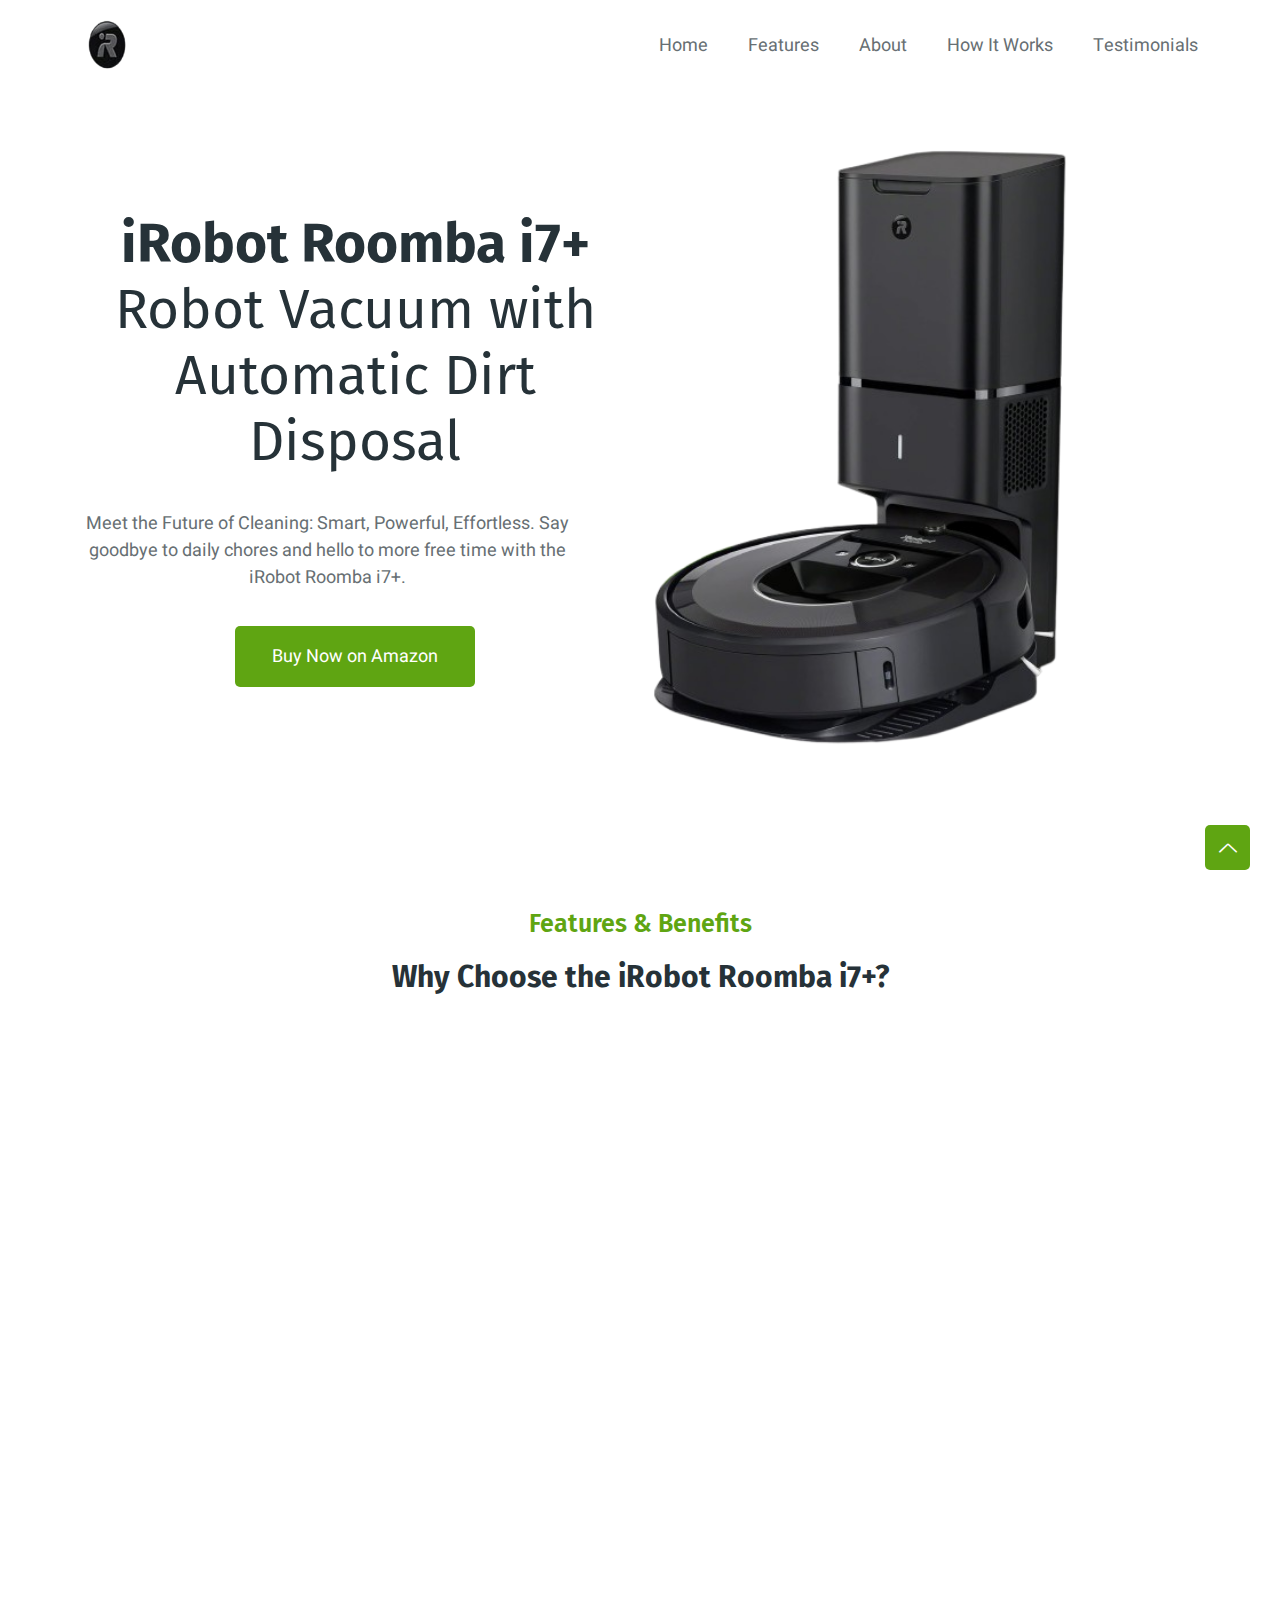
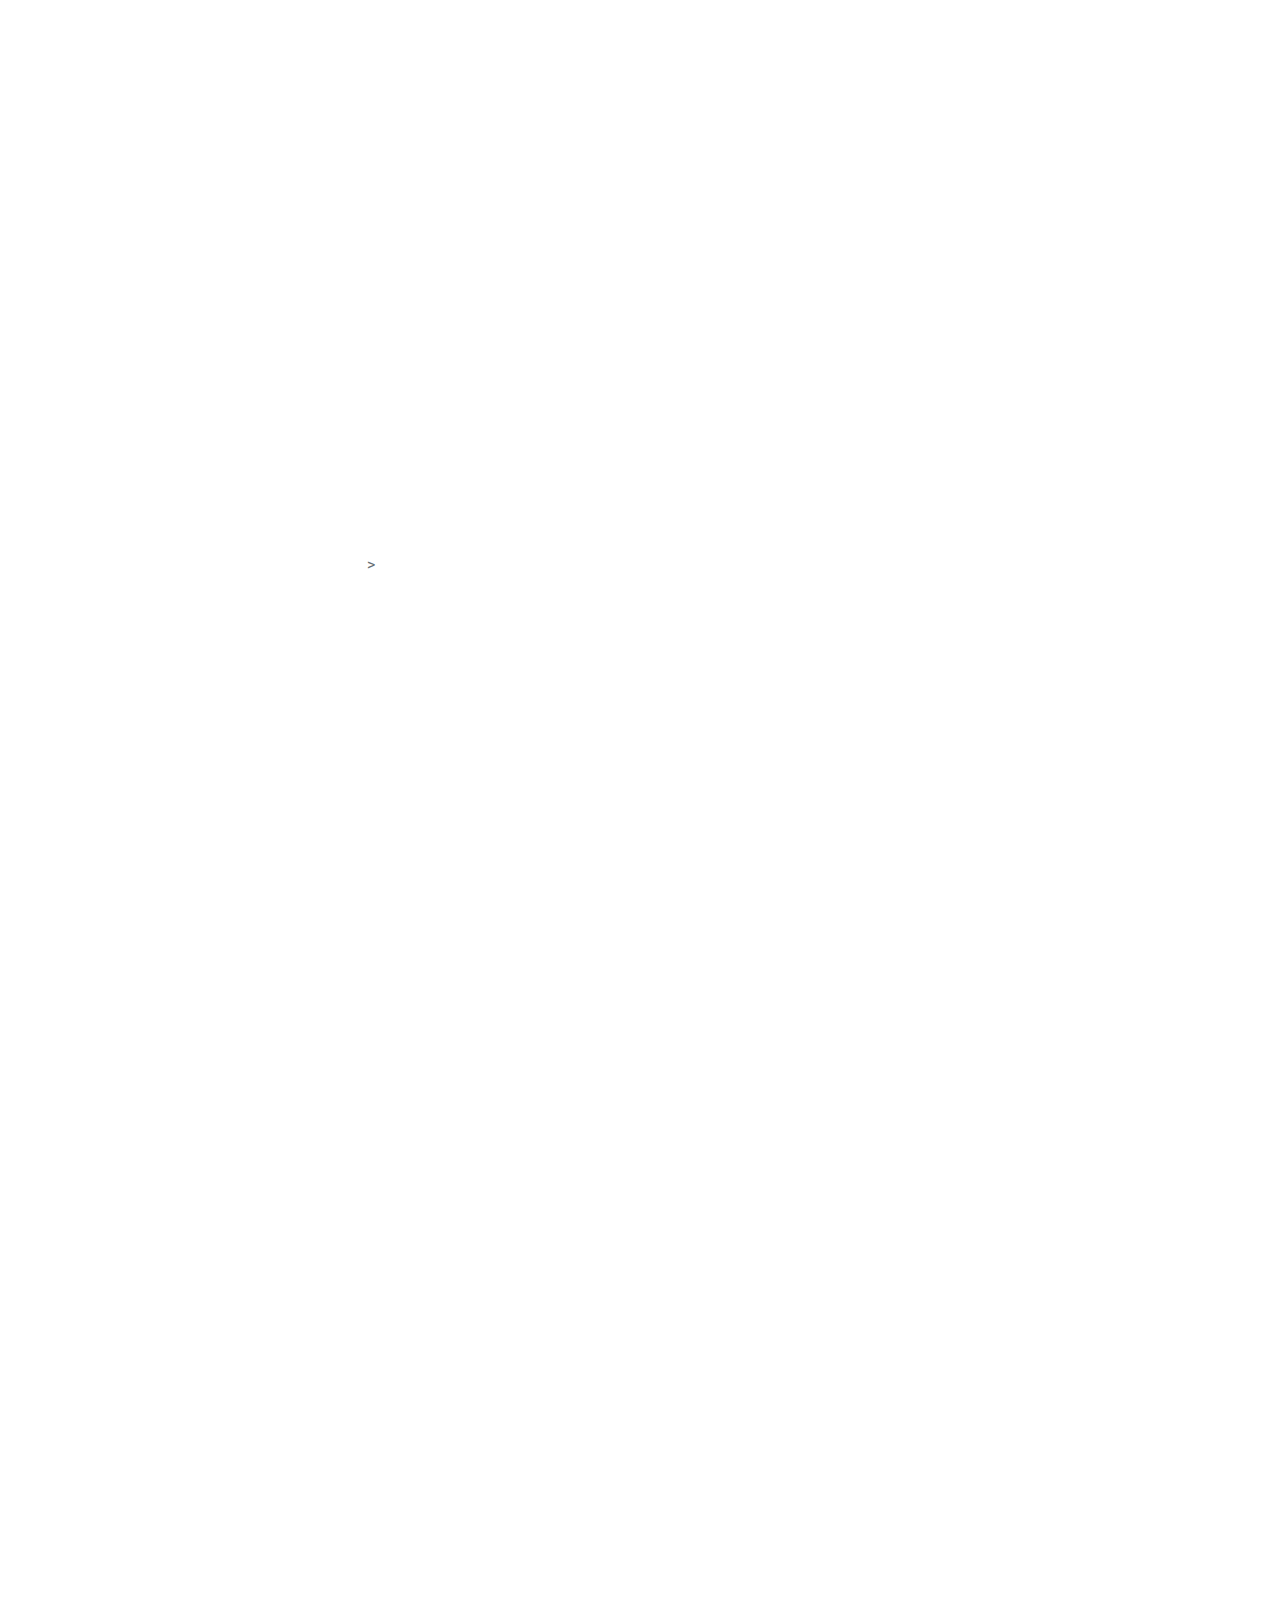
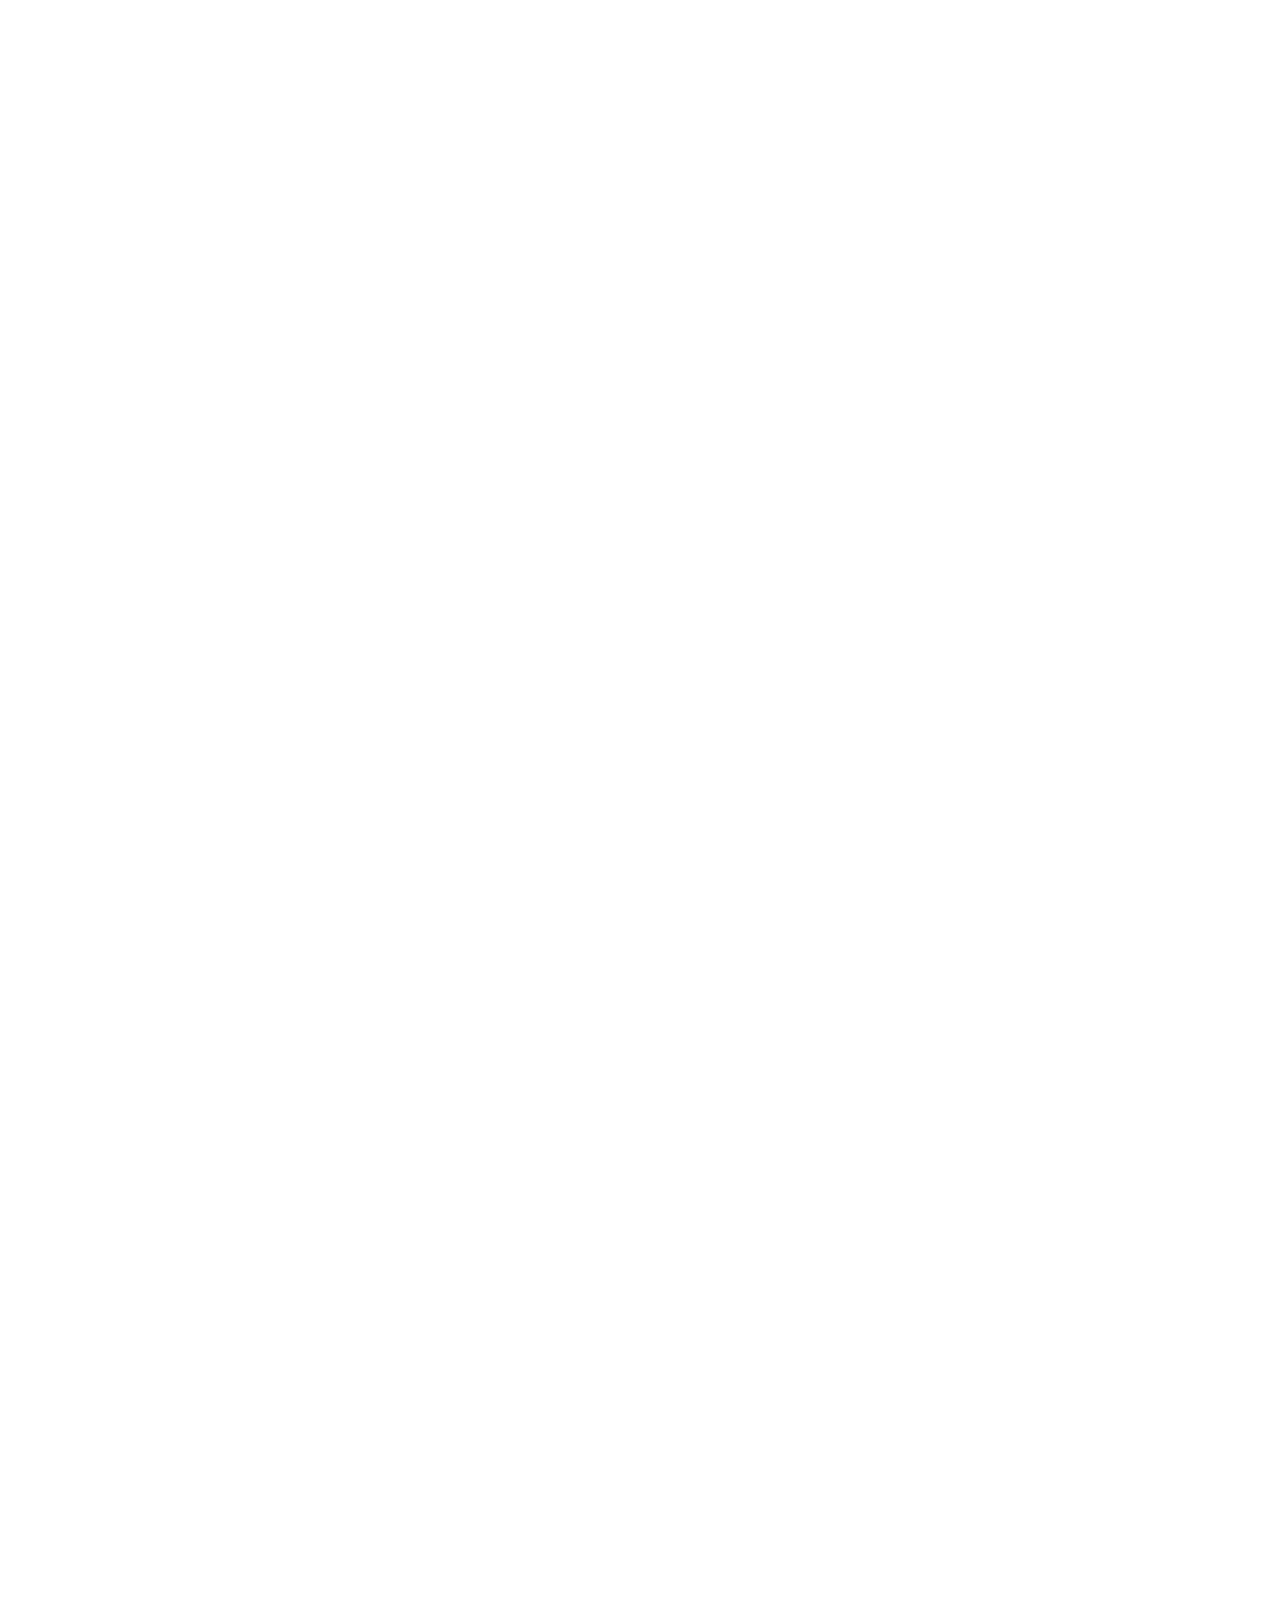
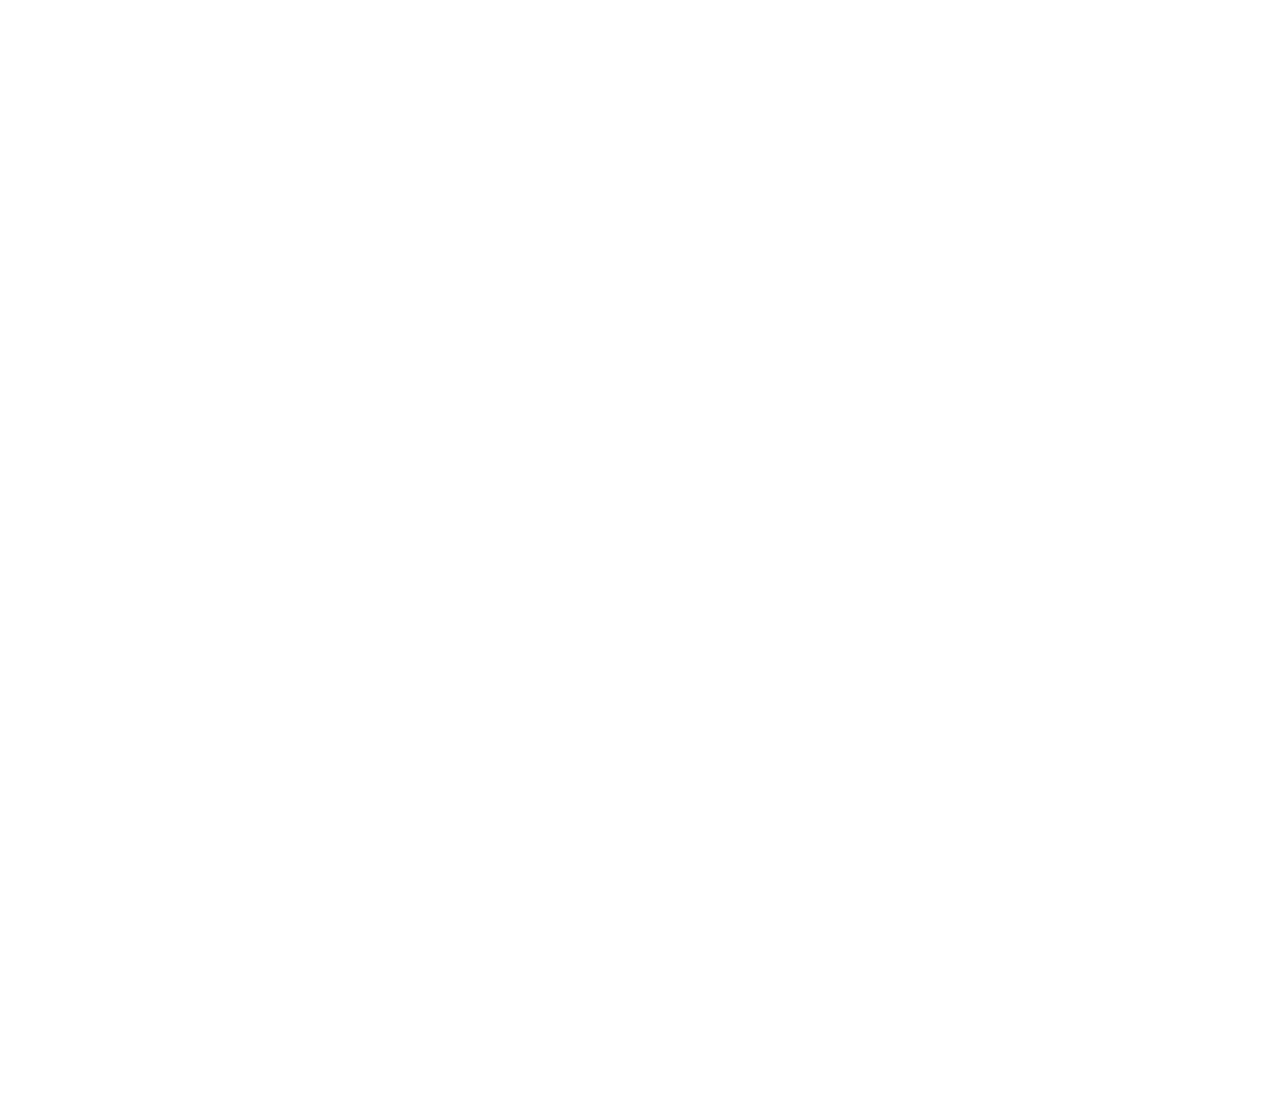
<file: index.html>
<!doctype html><html class=no-js lang><head><meta name=generator content="Hugo 0.139.0"><meta charset=utf-8><meta http-equiv=x-ua-compatible content="ie=edge"><title>Buy the Best Robot Vacuum: iRobot Roomba i7+ with Automatic Dirt Disposal</title><meta name=description content="Discover the iRobot Roomba i7+, the ultimate robot vacuum for smart homes. Clean smarter, not harder – perfect for pets, carpets, and hard floors. Buy now!"><meta name=viewport content="width=device-width,initial-scale=1"><meta property="og:title" content="Buy the iRobot Roomba i7+ with Automatic Dirt Disposal"><meta property="og:description" content="Smart cleaning, 10x suction power, and pet-friendly design. Order now!"><meta property="og:image" content="https://robootvacuum.theqoder.com/img/hero/hero-image.png"><meta property="og:url" content="https://robootvacuum.theqoder.com/"><meta property="twitter:card" content="summary_large_image"><meta property="twitter:title" content="iRobot Roomba i7+ - Smart Robot Vacuum"><meta property="twitter:description" content="Perfect for pet hair, hard floors, and carpets. Buy today!"><meta property="twitter:image" content="https://robootvacuum.theqoder.com/img/hero/hero-image.png"><link rel="shortcut icon" type=image/x-icon href=img/favicon.ico><link rel=canonical href=https://robootvacuum.theqoder.com/><link rel=stylesheet href=css/bootstrap-5.0.0-alpha-2.min.css><link rel=stylesheet href=css/LineIcons.2.0.css><link rel=stylesheet href=css/animate.css><link rel=stylesheet href=css/main.css><script async src="https://www.googletagmanager.com/gtag/js?id=G-D8GW3MZ54P"></script><script>window.dataLayer=window.dataLayer||[];function gtag(){dataLayer.push(arguments)}gtag("js",new Date),gtag("config","G-D8GW3MZ54P")</script></head><body><div class=preloader><div class=loader><div class=ytp-spinner><div class=ytp-spinner-container><div class=ytp-spinner-rotator><div class=ytp-spinner-left><div class=ytp-spinner-circle></div></div><div class=ytp-spinner-right><div class=ytp-spinner-circle></div></div></div></div></div></div></div><header class=header><div class=navbar-area><div class=container><div class="row align-items-center"><div class=col-lg-12><nav class="navbar navbar-expand-lg"><a class=navbar-brand href=index.html><img src=img/logo/logo.png alt=Logo loading=lazy>
</a><button class=navbar-toggler type=button data-toggle=collapse data-target=#navbarSupportedContent aria-controls=navbarSupportedContent aria-expanded=false aria-label="Toggle navigation">
<span class=toggler-icon></span>
<span class=toggler-icon></span>
<span class=toggler-icon></span></button><div class="collapse navbar-collapse sub-menu-bar" id=navbarSupportedContent><ul id=nav class="navbar-nav ml-auto"><li class=nav-item><a class=page-scroll href=#home>Home</a></li><li class=nav-item><a class=page-scroll href=#features>Features</a></li><li class=nav-item><a class=page-scroll href=#about>About</a></li><li class=nav-item><a class=page-scroll href=#how>How It Works</a></li><li class=nav-item><a class=page-scroll href=#testimonial>Testimonials</a></li></ul></div></nav></div></div></div></div></header><section id=home class=hero-section><div class=hero-shape><img src=img/hero/hero-shape.svg alt class=shape loading=lazy></div><div class=container><div class="row align-items-center"><div class=col-lg-6><div class="hero-content text-center"><h1 class="wow fadeInUp text-center" data-wow-delay=.2s>iRobot Roomba i7+ <span>Robot Vacuum
with
Automatic Dirt Disposal</span></h1><p class="wow fadeInUp text-center" data-wow-delay=.4s>Meet the Future of Cleaning: Smart, Powerful, Effortless.
Say goodbye to daily chores and hello to more free time with the iRobot Roomba i7+.</p><a href=https://www.amazon.com/iRobot-Roomba-7550-Wi-Fi-Connecte/dp/B07GNPDMRP rel=nofollow class="main-btn btn-hover wow fadeInUp text-center" data-wow-delay=.6s>Buy Now on
Amazon</a></div></div><div class=col-lg-6><div class="hero-img wow fadeInUp" data-wow-delay=.5s><img src=img/hero/hero-image.png alt="photo of the vacuum with automatic dirt disposal" loading=lazy></div></div></div></div></section><section id=features class="service-section pt-150"><div class=container><div class="row justify-content-center"><div class="col-xl-6 col-lg-8"><div class="section-title text-center mb-70"><h2><span class="wow fadeInUp" data-wow-delay=.2s>Features & Benefits</span></h2><h3 class="wow fadeInUp" data-wow-delay=.4s>Why Choose the iRobot Roomba i7+?</h3></div></div></div><div class=row><div class="col-lg-3 col-md-6"><div class="single-service wow fadeInUp" data-wow-delay=.2s><div class=icon><img src=img/service/service-1.jpg loading=lazy alt="A robotic vacuum docked at its charging and cleaning station, emphasizing its self-cleaning feature."></div><div class=content><h3>Self-Cleaning Convenience</h3><p>Forget vacuuming for months. The Clean Base automatically empties dirt for up to 60 days.</p></div></div></div><div class="col-lg-3 col-md-6"><div class="single-service wow fadeInUp" data-wow-delay=.4s><div class=icon><img src=img/service/service-2.jpg loading=lazy alt="Close-up of the robotic vacuum's brush and suction system, highlighting powerful performance"></div><div class=content><h3>Powerful 10x Suction</h3><p>Dual Multi-Surface Rubber Brushes and Power-Lifting Suction handle dirt, debris, and pet
hair effortlessly.</p></div></div></div><div class="col-lg-3 col-md-6"><div class="single-service wow fadeInUp" data-wow-delay=.6s><div class=icon><img src=img/service/service-3.jpg loading=lazy alt="A robot vacuum mapping a house layout with green laser beams, showcasing its smart navigation"></div><div class=content><h3>Smart Navigation</h3><p>Advanced vSLAM technology maps your home to clean in efficient, precise rows.</p></div></div></div><div class="col-lg-3 col-md-6"><div class="single-service wow fadeInUp" data-wow-delay=.2s><div class=icon><img src=img/service/service-4.jpg loading=lazy alt="A user interacting with a mobile app, presenting new app features for advanced control."></div><div class=content><h3>Customizable Cleaning Control</h3><p>Keep allergens at bay with a High-Efficiency Filter that traps 99% of pet dander, making
it ideal for furry friends.</p></div></div></div><div class="col-lg-3 col-md-6"><div class="single-service wow fadeInUp" data-wow-delay=.2s><div class=icon><img src=img/service/service-5.jpg loading=lazy alt="A robotic vacuum cleaning a hardwood floor in real-time, demonstrating immediate cleaning functionality."></div><div class=content><h3>Spot-On Cleaning</h3><p>Quickly clean spills like cereal or pet messes with room-specific targeting.</p></div></div></div><div class="col-lg-3 col-md-6"><div class="single-service wow fadeInUp" data-wow-delay=.2s><div class=icon><img src=img/service/service-6.jpg loading=lazy alt="The vacuum working in a bright, modern living room, tailored for personalized cleaning."></div><div class=content><h3>Adaptive Learning</h3><p>Learns your cleaning habits to create customized schedules and suggests extra cleanings
for allergens or shedding.</p></div></div></div><div class="col-lg-3 col-md-6"><div class="single-service wow fadeInUp" data-wow-delay=.2s><div class=icon><img src=img/service/service-7.jpg loading=lazy alt="A mobile device showing the app interface with cleaning controls, focusing on user control."></div><div class=content><h3>Room-Specific Cleaning</h3><p>Imprint Smart Mapping lets you decide when and where to clean.</p></div></div></div><div class="col-lg-3 col-md-6"><div class="single-service wow fadeInUp" data-wow-delay=.2s><div class=icon><img src=img/service/service-8.jpg loading=lazy alt="A robotic vacuum navigating around a pair of shoes on the floor, showing obstacle avoidance."></div><div class=content><h3>Avoid Sensitive Zones</h3><p>Set Keep Out Zones to protect areas like pet bowls or cable clusters.</p></div></div></div><div class="col-lg-3 col-md-6"><div class="single-service wow fadeInUp" data-wow-delay=.2s><div class=icon><img src=img/service/service-9.jpg loading=lazy alt=" A child playing on the floor while the robotic vacuum cleans nearby, indicating safe usage around children."></div><div class=content><h3>Pet-Friendly Design</h3><p>Rubber brushes avoid tangles, while a High-Efficiency Filter traps 99% of pet allergens.</p></div></div></div><div class="col-lg-3 col-md-6">><div class="single-service wow fadeInUp" data-wow-delay=.2s><div class=icon><img src=img/service/service-10.jpg loading=lazy alt="A robotic vacuum cleaning under a couch, illustrating its ability to clean hard-to-reach areas."></div><div class=content><h3>Ultimate Cleaning Duo</h3><p>Syncs with Braava jet m6 mop for seamless vacuuming and mopping.</p></div></div></div><div class="col-lg-3 col-md-6"><div class="single-service wow fadeInUp" data-wow-delay=.2s><div class=icon><img src=img/service/service-11.jpg loading=lazy alt="The robot vacuum returning to its station with the dirt disposal feature visible, showing its automatic trash emptying"></div><div class=content><h3>Large Dirt Disposal Capacity</h3><p>Holds up to 60 days of dirt, dust, and debris for uninterrupted cleaning.</p></div></div></div><div class="col-lg-3 col-md-6"><div class="single-service wow fadeInUp" data-wow-delay=.2s><div class=icon><img src=img/service/service-12.jpg loading=lazy alt="A robotic vacuum working in a kitchen, demonstrating its ability to clean under furniture and appliances."></div><div class=content><h3>Voice-Activated Cleaning</h3><p>Works with Alexa and Google Assistant for hands-free cleaning commands.</p></div></div></div></div></div></section><section id=about class="about-section pt-150"><div class=container><div class=row><div class=col-lg-6><div class="about-img wow fadeInUp" data-wow-delay=.5s><img src=img/about/about-img.jpg alt="father playing with his son on the floor while the robot vacuum cleans nearby, indicating safe usage around children."></div></div><div class=col-lg-6><div class=about-content><div class=section-title><h3 class="wow fadeInUp" data-wow-delay=.4s>Designed for Your Life, Powered by Innovation.</h3><p class="wow fadeInUp mt-10" data-wow-delay=.6s>Imagine waking up to spotless floors,
even after a busy day. Whether it’s pet hair, crumbs, or unexpected messes, the iRobot
Roomba i7+ ensures your home stays clean while you focus on what matters most. Join
thousands of families who’ve discovered the joy of effortless cleaning.</p></div><div class="rating-meta d-flex align-items-center justify-content-center wow fadeInUp" data-wow-delay=.65s><h5>Rating 4.2</h5><div class=rating><i class="lni lni-star-filled"></i>
<i class="lni lni-star-filled"></i>
<i class="lni lni-star-filled"></i>
<i class="lni lni-star-filled"></i></div></div><div class=text-center><a href=https://www.amazon.com/iRobot-Roomba-7550-Wi-Fi-Connecte/dp/B07GNPDMRP rel=nofollow class="main-btn btn-hover wow fadeInUp text-center" data-wow-delay=.6s>Buy Now on Amazon</a></div></div></div></div></div></section><section id=how class="delivery-section pt-150"><div class=container><div class="row align-items-center"><div class=col-lg-5><div class=delivery-content><div class=section-title><span class="wow fadeInUp" data-wow-delay=.2s>Effortless Cleaning in 3 Simple Steps</span><ol class="mb-35 wow fadeInUp" data-wow-delay=.6s><li><strong>Set Up:</strong> Unbox your Roomba i7+, connect to Wi-Fi, and download the
iRobot Home app.</li><li><strong>Map Your Space:</strong> Smart Mapping learns your home and customizes
cleaning zones.</li><li><strong>Sit Back and Relax:</strong> Start cleaning with a voice command or schedule
it through the app.</li></ol><a href=https://www.amazon.com/iRobot-Roomba-7550-Wi-Fi-Connecte/dp/B07GNPDMRP rel=nofollow class="main-btn btn-hover wow fadeInUp text-center" data-wow-delay=.6s>Buy Now on Amazon</a></div></div></div><div class="col-lg-7 order-first order-lg-last"><div class="delivery-img wow fadeInUp" data-wow-delay=.5s><img src=img/delivery/delivery-img.png loading=lazy alt="vacuum docking at its charging and cleaning station, emphasizing its self-cleaning feature."></div></div></div></div></section><section id=received class="about-section received-section pt-150"><div class=container><div class="row align-items-center"><div class=col-lg-12><div class="about-content received-content"><div class=section-title><span class="wow fadeInUp" data-wow-delay=.2s>How the iRobot Roomba i7+ Stands Out.</span><table class="wow fadeInUp" data-wow-delay=.6s><thead><tr><th>Feature</th><th>Roomba i7+/i7</th><th>Roomba i3+/i3</th><th>Roomba e5</th><th>Roomba 694</th><th>Roomba 614</th></tr></thead><tbody><tr><td>3-Stage Cleaning System</td><td class=highlight>Premium</td><td class=highlight>Premium</td><td class=highlight>Premium</td><td>Standard</td><td>Standard</td></tr><tr><td>Suction Power</td><td>10x</td><td>10x</td><td>5x</td><td>Adaptive</td><td>Adaptive</td></tr><tr><td>Cleaning Pattern</td><td>Neat Rows</td><td>Neat Rows</td><td>Adaptive</td><td>Adaptive</td><td>Adaptive</td></tr><tr><td>Runtime</td><td>Smart Charge & Resume</td><td>Recharge & Resume</td><td>Up to 90 minutes</td><td>Up to 90 minutes</td><td>Up to 90 minutes</td></tr><tr><td>Intelligent Navigation</td><td>Smart Mapping + Visual Navigation</td><td>Mapping</td><td>-</td><td>-</td><td>-</td></tr><tr><td>Personalized Cleaning Recommendations</td><td>Custom Cleaning Options</td><td>-</td><td>-</td><td>-</td><td>-</td></tr><tr><td>Smart Home Connection</td><td>Yes</td><td>Yes</td><td>Yes</td><td>-</td><td>-</td></tr><tr><td>Tangle Resistant Rubber Brushes</td><td>Yes</td><td>Yes</td><td>Yes</td><td>-</td><td>-</td></tr><tr><td>High-Efficiency Filter</td><td>Yes</td><td>Yes</td><td>Yes</td><td>-</td><td>-</td></tr><tr><td>Connect to Braava jet™ m6 Robot Mop</td><td>Yes</td><td>-</td><td>-</td><td>-</td><td>-</td></tr><tr><td>Self-Emptying Base</td><td>Yes</td><td>Optional</td><td>-</td><td>-</td><td>-</td></tr><tr><td>Clean by Specific Rooms or Objects</td><td>Yes</td><td>-</td><td>-</td><td>-</td><td>-</td></tr><tr><td>Create Clean Zones & Keep Out Zones</td><td>Yes</td><td>-</td><td>-</td><td>-</td><td>-</td></tr><tr><td>Specialized Corner Clean</td><td>-</td><td>-</td><td>-</td><td>-</td><td>-</td></tr></tbody></table></div></div></div></div></div></section><section id=testimonial class="testimonial-section img-bg pt-150 pb-40"><div class=container><div class="row justify-content-center"><div class=col-lg-6><div class="section-title mb-60 text-center"><span class="wow fadeInUp" data-wow-delay=.2s>Testimonials</span><h3 class="wow fadeInUp" data-wow-delay=.4s>Loved by Thousands of Homes</h3></div></div></div><div class="row testimonial-wrapper"><div class="col-lg-4 col-md-6 -mt-30"><div class="single-testimonial wow fadeInUp" data-wow-delay=.2s><div class=rating><i class="lni lni-star-filled"></i>
<i class="lni lni-star-filled"></i>
<i class="lni lni-star-filled"></i>
<i class="lni lni-star-filled"></i>
<i class="lni lni-star-filled"></i></div><div class=content><p>Perfect for homes with kids and pets – a true game-changer!.</p></div><div class=info><div class=text><h5>- Patrick & Taryn</h5></div></div></div></div><div class="col-lg-4 col-md-6 -mt-60"><div class="single-testimonial wow fadeInUp" data-wow-delay=.4s><div class=rating><i class="lni lni-star-filled"></i>
<i class="lni lni-star-filled"></i>
<i class="lni lni-star-filled"></i>
<i class="lni lni-star-filled"></i>
<i class="lni lni-star-filled"></i></div><div class=content><p>After comparing all top contenders, the i7+ is the clear winner.</p></div><div class=info><div class=text><h5>- The Exacting Consumer</h5></div></div></div></div><div class="col-lg-4 col-md-6"><div class="single-testimonial wow fadeInUp" data-wow-delay=.6s><div class=rating><i class="lni lni-star-filled"></i>
<i class="lni lni-star-filled"></i>
<i class="lni lni-star-filled"></i>
<i class="lni lni-star-filled"></i>
<i class="lni lni-star-filled"></i></div><div class=content><p>The Clean Base is a lifesaver. No more daily dustbin emptying!</p></div><div class=info><div class=text><h5>- Michael Thompson</h5></div></div></div></div></div></div></section><section id=price class="delivery-section pt-10"><div class=container><div class=row><div class="delivery-img wow fadeInUp" data-wow-delay=.5s><img src=img/service/carpet.jpg loading=lazy alt="A robotic vacuum cleaning a carpeted floor, highlighting its ability to clean various surfaces."></div></div><div class="row align-items-center"><div class=col-lg-5><div class=delivery-content><div class=section-title><span class="wow fadeInUp" data-wow-delay=.2s>Your Cleaner Home Awaits.</span><p class="mb-35 wow fadeInUp" data-wow-delay=.6s>Experience the convenience of
cutting-edge technology. Join the iRobot family today.</p><a href=https://www.amazon.com/iRobot-Roomba-7550-Wi-Fi-Connecte/dp/B07GNPDMRP rel=nofollow class="main-btn btn-hover wow fadeInUp text-center" data-wow-delay=.6s>Purchase on
Amazon</a></div></div></div><div class="col-lg-7 order-first order-lg-last"><div class="delivery-img wow fadeInUp" data-wow-delay=.5s><img src=img/service/final.jpg loading=lazy alt="its back part"></div></div></div></div></section><a href=# class="scroll-top btn-hover"><i class="lni lni-chevron-up"></i>
</a><script src=js/bootstrap.5.0.0.alpha-2-min.js></script><script src=js/count-up.min.js></script><script src=js/wow.min.js></script><script src=js/main.js></script><script type=application/ld+json>{"@context":"https://schema.org","@type":"Product","name":"iRobot Roomba i7+","image":"https://robootvacuum.theqoder.com/img/service/service-1.jpg","description":"Robot vacuum with 10x suction power, smart navigation, and self-emptying capability for up to 60 days.","brand":"iRobot","offers":{"@type":"Offer","priceCurrency":"USD","url":"https://robootvacuum.theqoder.com/"}}</script></body></html>
</file>
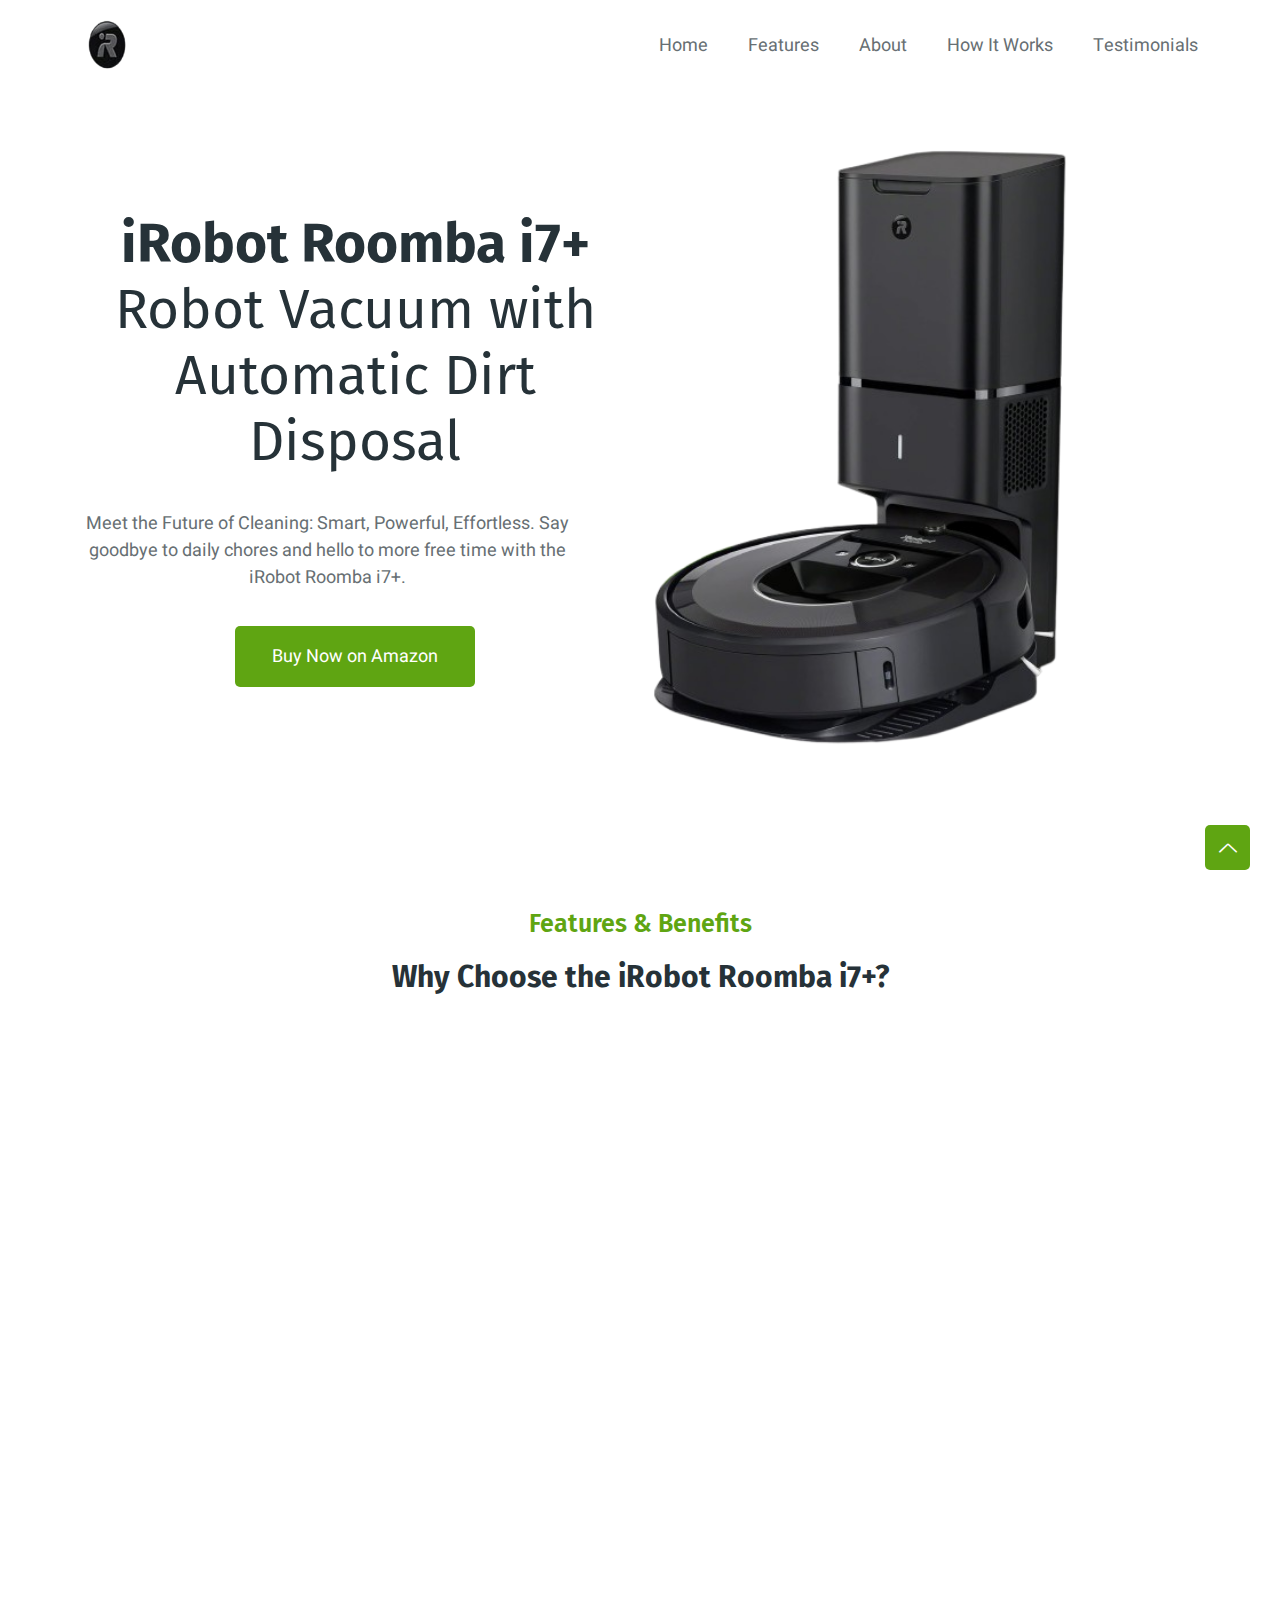
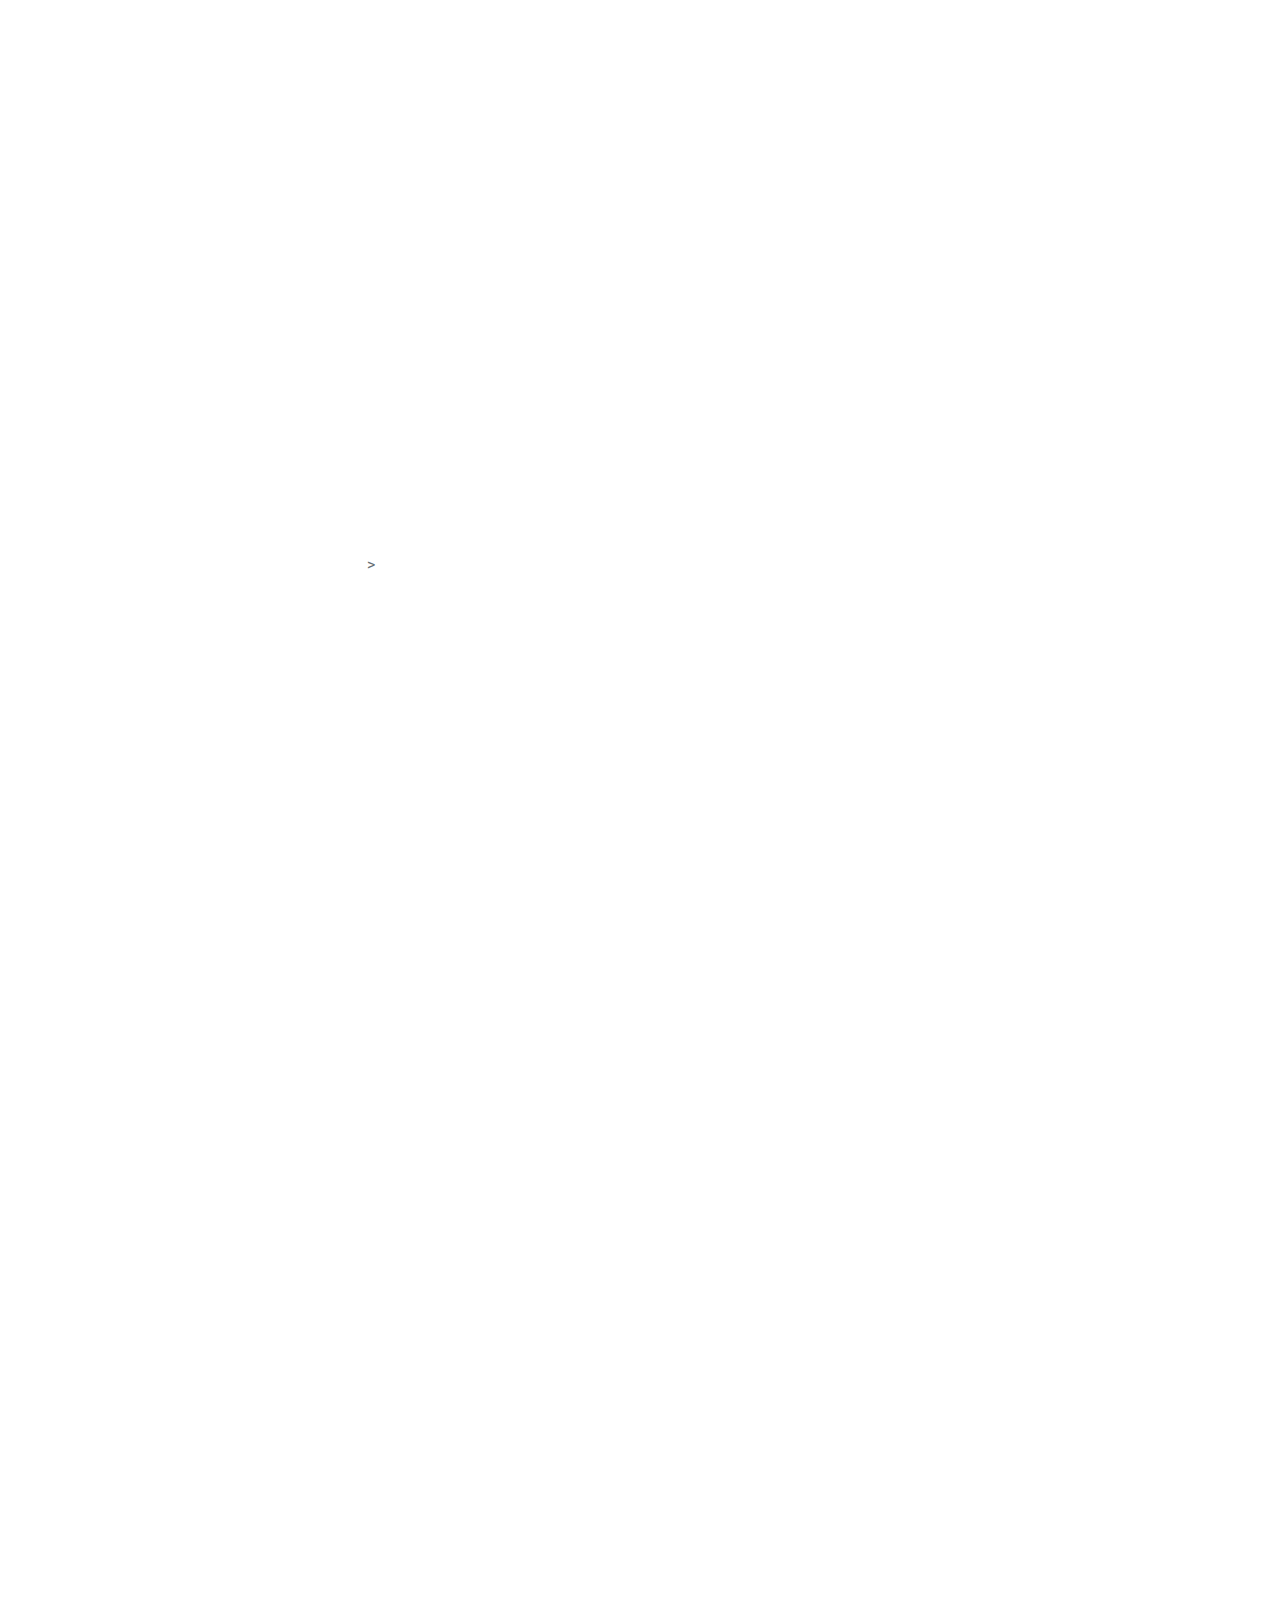
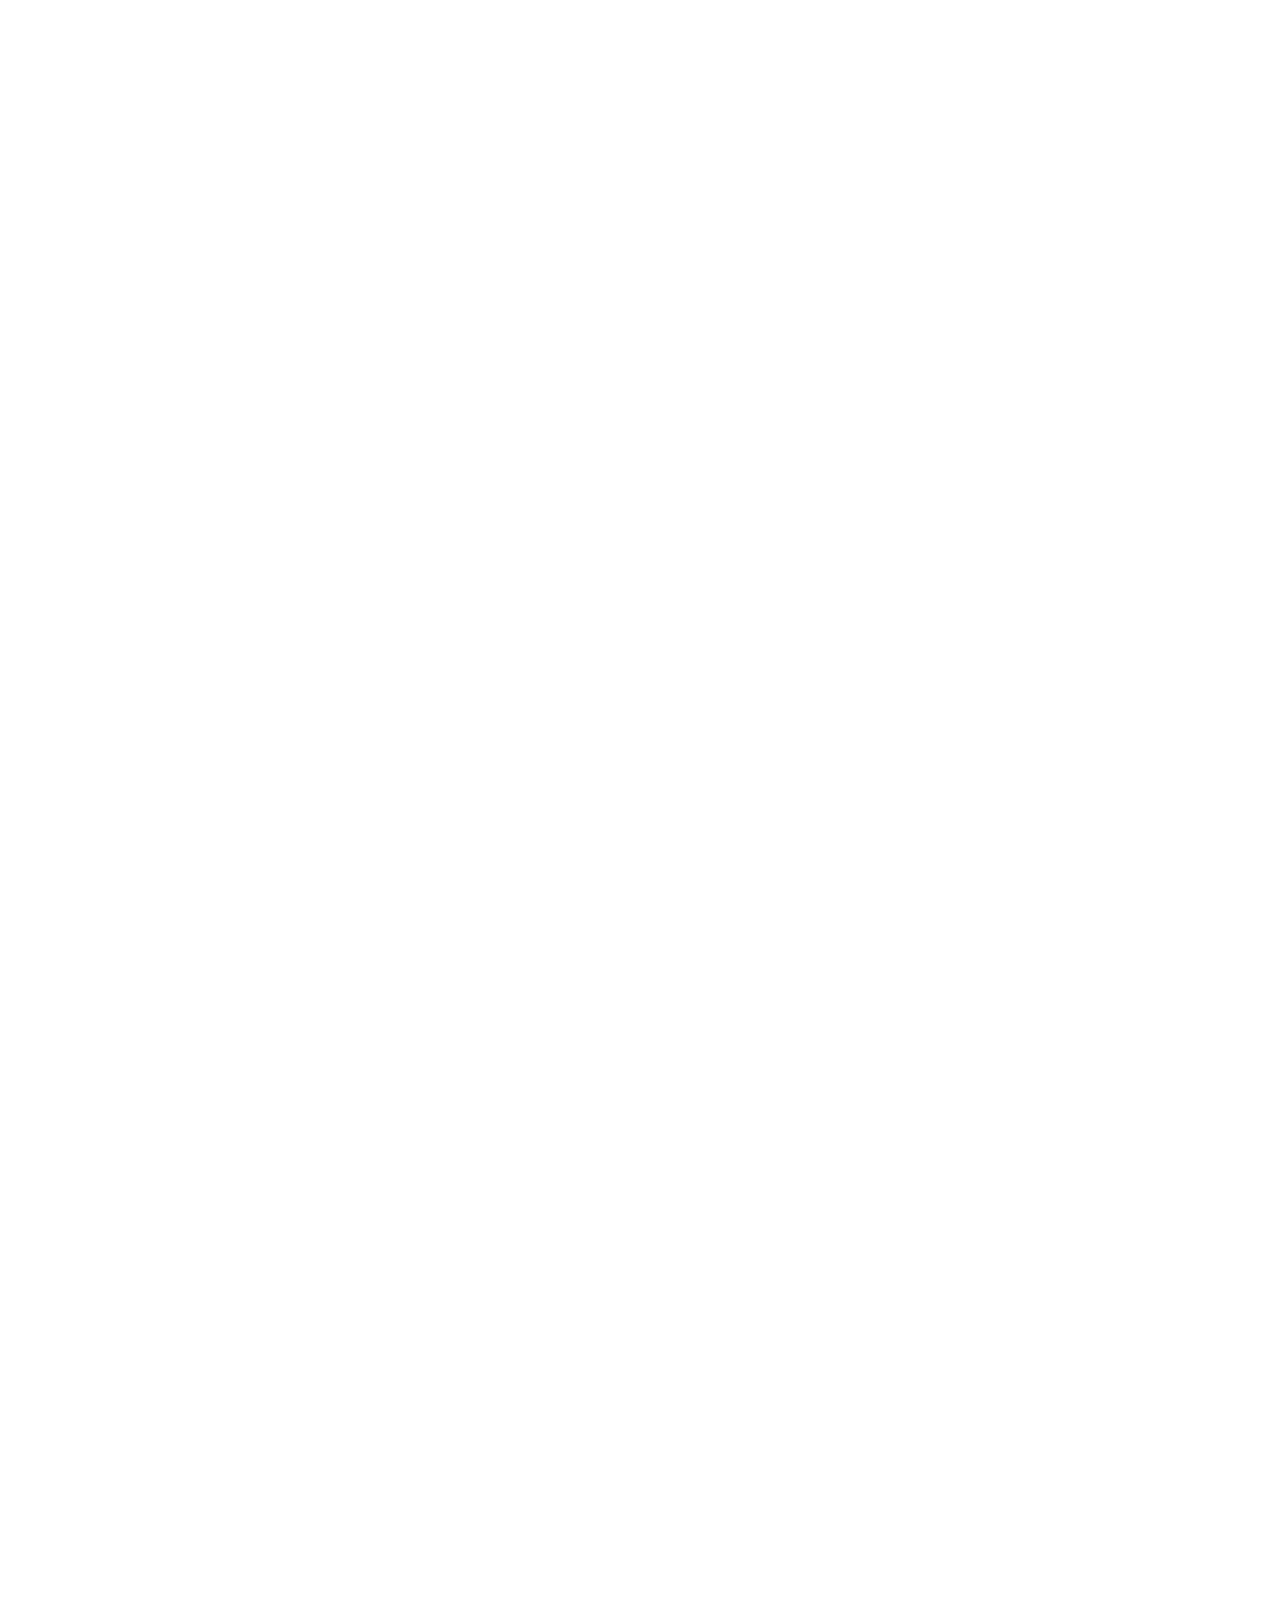
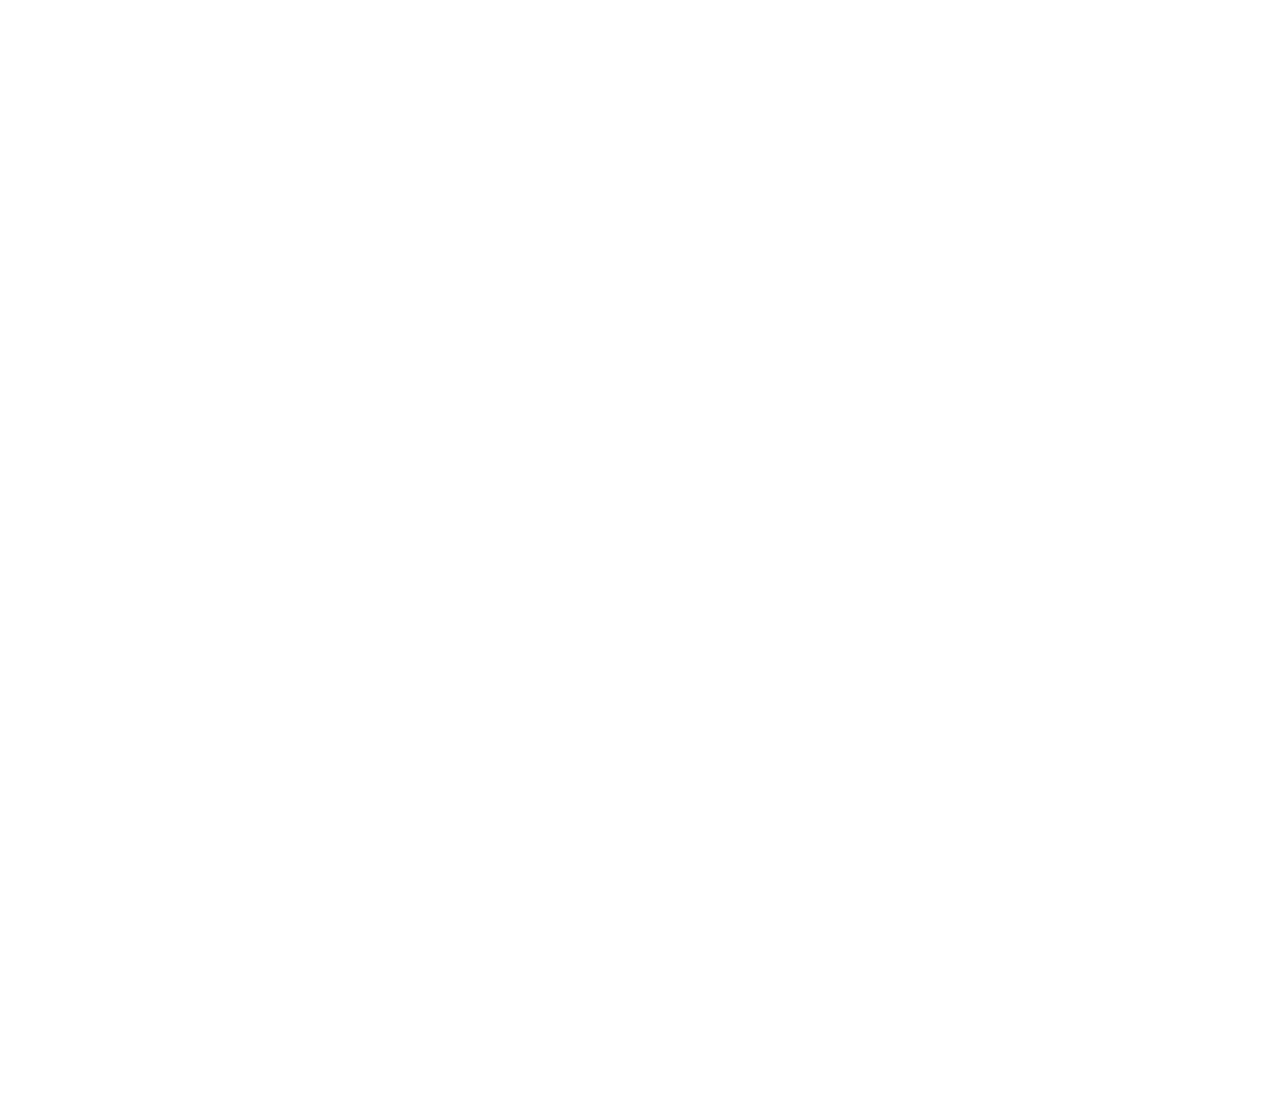
<file: public/index.html>
<!DOCTYPE html>
<html class="no-js" lang="">
  <head>
	<meta name="generator" content="Hugo 0.138.0">
    <meta charset="utf-8" />
    <meta http-equiv="x-ua-compatible" content="ie=edge" />
	<title>Buy the Best Robot Vacuum: iRobot Roomba i7+ with Automatic Dirt Disposal</title>
    <meta name="description" content="Discover the iRobot Roomba i7+, the ultimate robot vacuum for smart homes. Clean smarter, not harder – perfect for pets, carpets, and hard floors. Buy now!" />
    <meta name="viewport" content="width=device-width, initial-scale=1" />
	<meta property="og:title" content="Buy the iRobot Roomba i7+ with Automatic Dirt Disposal" />
	<meta property="og:description" content="Smart cleaning, 10x suction power, and pet-friendly design. Order now!" />
	<meta property="og:image" content="https://robootvacuum.theqoder.com/img/hero/hero-image.png" />
	<meta property="og:url" content="https://robootvacuum.theqoder.com/" />
	<meta property="twitter:card" content="summary_large_image" />
	<meta property="twitter:title" content="iRobot Roomba i7+ - Smart Robot Vacuum" />
	<meta property="twitter:description" content="Perfect for pet hair, hard floors, and carpets. Buy today!" />
	<meta property="twitter:image" content="https://robootvacuum.theqoder.com/img/hero/hero-image.png" />


    <link rel="shortcut icon" type="image/x-icon" href="img/favicon.ico"/>
	<link rel="canonical" href="https://robootvacuum.theqoder.com/">

    

    
    <link rel="stylesheet" href="css/bootstrap-5.0.0-alpha-2.min.css" />
    <link rel="stylesheet" href="css/LineIcons.2.0.css" />
    <link rel="stylesheet" href="css/animate.css" />
    <link rel="stylesheet" href="css/main.css" />


  </head>
  <body>

    
    <div class="preloader">
      <div class="loader">
        <div class="ytp-spinner">
          <div class="ytp-spinner-container">
            <div class="ytp-spinner-rotator">
              <div class="ytp-spinner-left">
                <div class="ytp-spinner-circle"></div>
              </div>
              <div class="ytp-spinner-right">
                <div class="ytp-spinner-circle"></div>
              </div>
            </div>
          </div>
        </div>
      </div>
    </div>
		
		

    
    <header class="header">
      <div class="navbar-area">
        <div class="container">
          <div class="row align-items-center">
            <div class="col-lg-12">
              <nav class="navbar navbar-expand-lg">
                <a class="navbar-brand" href="index.html">
                  <img src="img/logo/logo.png" alt="Logo" loading="lazy" />
                </a>
                <button class="navbar-toggler" type="button" data-toggle="collapse" data-target="#navbarSupportedContent" aria-controls="navbarSupportedContent" aria-expanded="false" aria-label="Toggle navigation">
                  <span class="toggler-icon"></span>
                  <span class="toggler-icon"></span>
                  <span class="toggler-icon"></span>
                </button>

                <div class="collapse navbar-collapse sub-menu-bar" id="navbarSupportedContent">
                  <ul id="nav" class="navbar-nav ml-auto">
                    <li class="nav-item">
                      <a class="page-scroll" href="#home">Home</a>
                    </li>
                    <li class="nav-item">
                      <a class="page-scroll" href="#features">Features</a>
                    </li>
                    <li class="nav-item">
                      <a class="page-scroll" href="#about">About</a>
                    </li>
                    <li class="nav-item">
                      <a class="page-scroll" href="#how">How It Works</a>
                    </li>
                    <li class="nav-item">
                      <a class="page-scroll" href="#testimonial">Testimonials</a>
                    </li>
                  </ul>
                </div>
                
              </nav>
              
            </div>
          </div>
          
        </div>
        
      </div>
      
    </header>
    

    
	<section id="home" class="hero-section">
		<div class="hero-shape">
			<img src="img/hero/hero-shape.svg" alt="" class="shape" loading="lazy">
		</div>
		<div class="container">
			<div class="row align-items-center">
				<div class="col-lg-6">
					<div class="hero-content text-center">
						<h1 class="wow fadeInUp text-center" data-wow-delay=".2s">iRobot Roomba i7+ <span>Robot Vacuum with
								Automatic Dirt Disposal</span> </h1>
						<p class="wow fadeInUp text-center" data-wow-delay=".4s">
							Meet the Future of Cleaning: Smart, Powerful, Effortless.
							Say goodbye to daily chores and hello to more free time with the iRobot Roomba i7+.
						</p>
						<a href="https://www.amazon.com/iRobot-Roomba-7550-Wi-Fi-Connecte/dp/B07GNPDMRP" rel="nofollow"
							class="main-btn btn-hover wow fadeInUp text-center" data-wow-delay=".6s">Buy Now on Amazon</a>
					</div>
				</div>
				<div class="col-lg-6">
					<div class="hero-img wow fadeInUp" data-wow-delay=".5s">
						<img src="img/hero/hero-image.png" alt="photo of the vacuum with automatic dirt disposal" loading="lazy">
					</div>
				</div>
			</div>
		</div>
	</section>
		

		
		<section id="features" class="service-section pt-150">
			<div class="container">
				<div class="row justify-content-center">
					<div class="col-xl-6 col-lg-8">
						<div class="section-title text-center mb-70">
							<h2><span class="wow fadeInUp" data-wow-delay=".2s">Features & Benefits</span></h2>
							<h3 class="wow fadeInUp" data-wow-delay=".4s">Why Choose the iRobot Roomba i7+?</h3>
						</div>
					</div>
				</div>
				<div class="row">
					<div class="col-lg-3 col-md-6">
						<div class="single-service wow fadeInUp" data-wow-delay=".2s">
							<div class="icon">
								<img src="img/service/service-1.jpg" loading="lazy"  alt="A robotic vacuum docked at its charging and cleaning station, emphasizing its self-cleaning feature.">
							</div>
							<div class="content">
								<h3>Self-Cleaning Convenience</h3>
								<p>Forget vacuuming for months. The Clean Base automatically empties dirt for up to 60 days.</p>
							</div>
						</div>
					</div>
					<div class="col-lg-3 col-md-6">
						<div class="single-service wow fadeInUp" data-wow-delay=".4s">
							<div class="icon">
								<img src="img/service/service-2.jpg" loading="lazy" alt="Close-up of the robotic vacuum's brush and suction system, highlighting powerful performance">
							</div>
							<div class="content">
								<h3>Powerful 10x Suction</h3>
								<p>Dual Multi-Surface Rubber Brushes and Power-Lifting Suction handle dirt, debris, and pet hair effortlessly.</p>
							</div>
						</div>
					</div>
					<div class="col-lg-3 col-md-6">
						<div class="single-service wow fadeInUp" data-wow-delay=".6s">
							<div class="icon">
								<img src="img/service/service-3.jpg" loading="lazy" alt="A robot vacuum mapping a house layout with green laser beams, showcasing its smart navigation">
							</div>
							<div class="content">
								<h3>Smart Navigation</h3>
								<p>Advanced vSLAM technology maps your home to clean in efficient, precise rows.</p>
							</div>
						</div>
					</div>
					<div class="col-lg-3 col-md-6">
						<div class="single-service wow fadeInUp" data-wow-delay=".2s">
							<div class="icon">
								<img src="img/service/service-4.jpg" loading="lazy" alt="A user interacting with a mobile app, presenting new app features for advanced control.">
							</div>
							<div class="content">
								<h3>Customizable Cleaning Control</h3>
								<p>Keep allergens at bay with a High-Efficiency Filter that traps 99% of pet dander, making it ideal for furry friends.</p>
							</div>
						</div>
					</div>
					<div class="col-lg-3 col-md-6">
						<div class="single-service wow fadeInUp" data-wow-delay=".2s">
							<div class="icon">
								<img src="img/service/service-5.jpg" loading="lazy" alt="A robotic vacuum cleaning a hardwood floor in real-time, demonstrating immediate cleaning functionality.">
							</div>
							<div class="content">
								<h3>Spot-On Cleaning</h3>
								<p>Quickly clean spills like cereal or pet messes with room-specific targeting.</p>
							</div>
						</div>
					</div>
					<div class="col-lg-3 col-md-6">
						<div class="single-service wow fadeInUp" data-wow-delay=".2s">
							<div class="icon">
								<img src="img/service/service-6.jpg" loading="lazy" alt="The vacuum working in a bright, modern living room, tailored for personalized cleaning.">
							</div>
							<div class="content">
								<h3>Adaptive Learning</h3>
								<p>Learns your cleaning habits to create customized schedules and suggests extra cleanings for allergens or shedding.</p>
							</div>
						</div>
					</div>
					<div class="col-lg-3 col-md-6">
						<div class="single-service wow fadeInUp" data-wow-delay=".2s">
							<div class="icon">
								<img src="img/service/service-7.jpg"loading="lazy" alt="A mobile device showing the app interface with cleaning controls, focusing on user control.">
							</div>
							<div class="content">
								<h3>Room-Specific Cleaning</h3>
								<p>Imprint Smart Mapping lets you decide when and where to clean.</p>
							</div>
						</div>
					</div>
					<div class="col-lg-3 col-md-6">
						<div class="single-service wow fadeInUp" data-wow-delay=".2s">
							<div class="icon">
								<img src="img/service/service-8.jpg" loading="lazy" alt="A robotic vacuum navigating around a pair of shoes on the floor, showing obstacle avoidance.">
							</div>
							<div class="content">
								<h3>Avoid Sensitive Zones</h3>
								<p>Set Keep Out Zones to protect areas like pet bowls or cable clusters.</p>
							</div>
						</div>
					</div>
					<div class="col-lg-3 col-md-6">
						<div class="single-service wow fadeInUp" data-wow-delay=".2s">
							<div class="icon">
								<img src="img/service/service-9.jpg" loading="lazy" alt=" A child playing on the floor while the robotic vacuum cleans nearby, indicating safe usage around children.">
							</div>
							<div class="content">
								<h3>Pet-Friendly Design</h3>
								<p>Rubber brushes avoid tangles, while a High-Efficiency Filter traps 99% of pet allergens.</p>
							</div>
						</div>
					</div>
					<div class="col-lg-3 col-md-6">>
						<div class="single-service wow fadeInUp" data-wow-delay=".2s">
							<div class="icon">
								<img src="img/service/service-10.jpg" loading="lazy" alt="A robotic vacuum cleaning under a couch, illustrating its ability to clean hard-to-reach areas.">
							</div>
							<div class="content">
								<h3>Ultimate Cleaning Duo</h3>
								<p>Syncs with Braava jet m6 mop for seamless vacuuming and mopping.</p>
							</div>
						</div>
					</div>
					<div class="col-lg-3 col-md-6">
						<div class="single-service wow fadeInUp" data-wow-delay=".2s">
							<div class="icon">
								<img src="img/service/service-11.jpg" loading="lazy" alt="The robot vacuum returning to its station with the dirt disposal feature visible, showing its automatic trash emptying">
							</div>
							<div class="content">
								<h3>Large Dirt Disposal Capacity</h3>
								<p>Holds up to 60 days of dirt, dust, and debris for uninterrupted cleaning.</p>
							</div>
						</div>
					</div>
					<div class="col-lg-3 col-md-6">
						<div class="single-service wow fadeInUp" data-wow-delay=".2s">
							<div class="icon">
								<img src="img/service/service-12.jpg" loading="lazy" alt="A robotic vacuum working in a kitchen, demonstrating its ability to clean under furniture and appliances.">
							</div>
							<div class="content">
								<h3>Voice-Activated Cleaning</h3>
								<p>Works with Alexa and Google Assistant for hands-free cleaning commands.</p>
							</div>
						</div>
					</div>
				</div>
			</div>
		</section>
		

		
		<section id="about" class="about-section pt-150">
			<div class="container">
				<div class="row">
					<div class="col-lg-6">
						<div class="about-img wow fadeInUp" data-wow-delay=".5s">
							<img src="img/about/about-img.jpg" alt="father playing with his son on the floor while the robot vacuum cleans nearby, indicating safe usage around children.">
						</div>
					</div>
					<div class="col-lg-6">
						<div class="about-content">
							<div class="section-title">
								<h3 class="wow fadeInUp" data-wow-delay=".4s">Designed for Your Life, Powered by Innovation.</h3>
								<p class="wow fadeInUp mt-10" data-wow-delay=".6s">Imagine waking up to spotless floors, even after a busy day. Whether it’s pet hair, crumbs, or unexpected messes, the iRobot Roomba i7+ ensures your home stays clean while you focus on what matters most. Join thousands of families who’ve discovered the joy of effortless cleaning.</p>
							</div>
							<div class="rating-meta d-flex align-items-center justify-content-center wow fadeInUp" data-wow-delay=".65s">
								<h5>Rating 4.2</h5>
								<div class="rating">
									<i class="lni lni-star-filled"></i>
									<i class="lni lni-star-filled"></i>
									<i class="lni lni-star-filled"></i>
									<i class="lni lni-star-filled"></i>
								</div>
							</div>
							<div class="text-center">
								<a href="https://www.amazon.com/iRobot-Roomba-7550-Wi-Fi-Connecte/dp/B07GNPDMRP" rel="nofollow"
								class="main-btn btn-hover wow fadeInUp text-center" data-wow-delay=".6s">Buy Now on Amazon</a>
							</div>
						</div>
					</div>
				</div>
			</div>
		</section>
		

		
		<section id="how" class="delivery-section pt-150">
			<div class="container">
				<div class="row align-items-center">
					<div class="col-lg-5">
						<div class="delivery-content">
							<div class="section-title">
								<span class="wow fadeInUp" data-wow-delay=".2s">Effortless Cleaning in 3 Simple Steps</span>
								<ol class="mb-35 wow fadeInUp" data-wow-delay=".6s">
									<li><strong>Set Up:</strong> Unbox your Roomba i7+, connect to Wi-Fi, and download the iRobot Home app.</li>
									<li><strong>Map Your Space:</strong> Smart Mapping learns your home and customizes cleaning zones.</li>
									<li><strong>Sit Back and Relax:</strong> Start cleaning with a voice command or schedule it through the app.</li>
								</ol>
								<a href="https://www.amazon.com/iRobot-Roomba-7550-Wi-Fi-Connecte/dp/B07GNPDMRP" rel="nofollow"
								class="main-btn btn-hover wow fadeInUp text-center" data-wow-delay=".6s">Buy Now on Amazon</a>
							</div>
						</div>
					</div>
					<div class="col-lg-7 order-first order-lg-last">
						<div class="delivery-img wow fadeInUp" data-wow-delay=".5s">
							<img src="img/delivery/delivery-img.png" loading="lazy" alt="vacuum docking at its charging and cleaning station, emphasizing its self-cleaning feature.">
						</div>
					</div>
				</div>
			</div>
		</section>
		

		
		<section id="received" class="about-section received-section pt-150">
			<div class="container">
				<div class="row align-items-center">
					<div class="col-lg-12">
						<div class="about-content received-content">
							<div class="section-title">
								<span class="wow fadeInUp" data-wow-delay=".2s">How the iRobot Roomba i7+ Stands Out.</span>
								<table class="wow fadeInUp" data-wow-delay=".6s">
									<thead>
										<tr>
											<th>Feature</th>
											<th>Roomba i7+/i7</th>
											<th>Roomba i3+/i3</th>
											<th>Roomba e5</th>
											<th>Roomba 694</th>
											<th>Roomba 614</th>
										</tr>
									</thead>
									<tbody>
										<tr>
											<td>3-Stage Cleaning System</td>
											<td class="highlight">Premium</td>
											<td class="highlight">Premium</td>
											<td class="highlight">Premium</td>
											<td>Standard</td>
											<td>Standard</td>
										</tr>
										<tr>
											<td>Suction Power</td>
											<td>10x</td>
											<td>10x</td>
											<td>5x</td>
											<td>Adaptive</td>
											<td>Adaptive</td>
										</tr>
										<tr>
											<td>Cleaning Pattern</td>
											<td>Neat Rows</td>
											<td>Neat Rows</td>
											<td>Adaptive</td>
											<td>Adaptive</td>
											<td>Adaptive</td>
										</tr>
										<tr>
											<td>Runtime</td>
											<td>Smart Charge & Resume</td>
											<td>Recharge & Resume</td>
											<td>Up to 90 minutes</td>
											<td>Up to 90 minutes</td>
											<td>Up to 90 minutes</td>
										</tr>
										<tr>
											<td>Intelligent Navigation</td>
											<td>Smart Mapping + Visual Navigation</td>
											<td>Mapping</td>
											<td>-</td>
											<td>-</td>
											<td>-</td>
										</tr>
										<tr>
											<td>Personalized Cleaning Recommendations</td>
											<td>Custom Cleaning Options</td>
											<td>-</td>
											<td>-</td>
											<td>-</td>
											<td>-</td>
										</tr>
										<tr>
											<td>Smart Home Connection</td>
											<td>Yes</td>
											<td>Yes</td>
											<td>Yes</td>
											<td>-</td>
											<td>-</td>
										</tr>
										<tr>
											<td>Tangle Resistant Rubber Brushes</td>
											<td>Yes</td>
											<td>Yes</td>
											<td>Yes</td>
											<td>-</td>
											<td>-</td>
										</tr>
										<tr>
											<td>High-Efficiency Filter</td>
											<td>Yes</td>
											<td>Yes</td>
											<td>Yes</td>
											<td>-</td>
											<td>-</td>
										</tr>
										<tr>
											<td>Connect to Braava jet™ m6 Robot Mop</td>
											<td>Yes</td>
											<td>-</td>
											<td>-</td>
											<td>-</td>
											<td>-</td>
										</tr>
										<tr>
											<td>Self-Emptying Base</td>
											<td>Yes</td>
											<td>Optional</td>
											<td>-</td>
											<td>-</td>
											<td>-</td>
										</tr>
										<tr>
											<td>Clean by Specific Rooms or Objects</td>
											<td>Yes</td>
											<td>-</td>
											<td>-</td>
											<td>-</td>
											<td>-</td>
										</tr>
										<tr>
											<td>Create Clean Zones & Keep Out Zones</td>
											<td>Yes</td>
											<td>-</td>
											<td>-</td>
											<td>-</td>
											<td>-</td>
										</tr>
										<tr>
											<td>Specialized Corner Clean</td>
											<td>-</td>
											<td>-</td>
											<td>-</td>
											<td>-</td>
											<td>-</td>
										</tr>
									</tbody>
								</table>
							</div>
						</div>
					</div>
				</div>
			</div>
		</section>
		

		
		
		<section id="testimonial" class="testimonial-section img-bg pt-150 pb-40">
			<div class="container">
				<div class="row justify-content-center">
					<div class="col-lg-6">
						<div class="section-title mb-60 text-center">
							<span class="wow fadeInUp" data-wow-delay=".2s">Testimonials</span>
							<h3 class="wow fadeInUp" data-wow-delay=".4s">Loved by Thousands of Homes</h3>
						</div>
					</div>
				</div>

				<div class="row testimonial-wrapper">
					<div class="col-lg-4 col-md-6 -mt-30">
						<div class="single-testimonial wow fadeInUp" data-wow-delay=".2s">
							<div class="rating">
								<i class="lni lni-star-filled"></i>
								<i class="lni lni-star-filled"></i>
								<i class="lni lni-star-filled"></i>
								<i class="lni lni-star-filled"></i>
								<i class="lni lni-star-filled"></i>
							</div>
							<div class="content">
								<p>Perfect for homes with kids and pets – a true game-changer!.</p>
							</div>
							<div class="info">
								<div class="text">
									<h5>- Patrick & Taryn</h5>
								</div>
							</div>
						</div>
					</div>
					<div class="col-lg-4 col-md-6 -mt-60">
						<div class="single-testimonial wow fadeInUp" data-wow-delay=".4s">
							<div class="rating">
								<i class="lni lni-star-filled"></i>
								<i class="lni lni-star-filled"></i>
								<i class="lni lni-star-filled"></i>
								<i class="lni lni-star-filled"></i>
								<i class="lni lni-star-filled"></i>
							</div>
							<div class="content">
								<p>After comparing all top contenders, the i7+ is the clear winner.</p>
							</div>
							<div class="info">
								<div class="text">
									<h5>- The Exacting Consumer</h5>
								</div>
							</div>
						</div>
					</div>
					<div class="col-lg-4 col-md-6">
						<div class="single-testimonial wow fadeInUp" data-wow-delay=".6s">
							<div class="rating">
								<i class="lni lni-star-filled"></i>
								<i class="lni lni-star-filled"></i>
								<i class="lni lni-star-filled"></i>
								<i class="lni lni-star-filled"></i>
								<i class="lni lni-star-filled"></i>
							</div>
							<div class="content">
								<p>The Clean Base is a lifesaver. No more daily dustbin emptying!</p>
							</div>
							<div class="info">
								<div class="text">
									<h5>- Michael Thompson</h5>
								</div>
							</div>
						</div>
					</div>
				</div>
			</div>
		</section>
		

		<section id="price" class="delivery-section pt-10">
			<div class="container">
				<div class="row">
					<div class="delivery-img wow fadeInUp" data-wow-delay=".5s">
						<img src="img/service/carpet.jpg" loading="lazy" alt="A robotic vacuum cleaning a carpeted floor, highlighting its ability to clean various surfaces.">
					</div>
				</div>
				<div class="row align-items-center">
					<div class="col-lg-5">
						<div class="delivery-content">
							<div class="section-title">
								<span class="wow fadeInUp" data-wow-delay=".2s">Your Cleaner Home Awaits.</span>
								<p class="mb-35 wow fadeInUp" data-wow-delay=".6s"> Experience the convenience of cutting-edge technology. Join the iRobot family today.</p>
								<a href="https://www.amazon.com/iRobot-Roomba-7550-Wi-Fi-Connecte/dp/B07GNPDMRP" rel="nofollow"
									class="main-btn btn-hover wow fadeInUp text-center" data-wow-delay=".6s">Purchase on
									Amazon</a>
							</div>
						</div>
					</div>
					<div class="col-lg-7 order-first order-lg-last">
						<div class="delivery-img wow fadeInUp" data-wow-delay=".5s">
							<img src="img/service/final.jpg" loading="lazy" alt="its back part">
						</div>
					</div>
				</div>
			</div>
		</section>



    
    <a href="#" class="scroll-top btn-hover">
      <i class="lni lni-chevron-up"></i>
    </a>


    
    <script src="js/bootstrap.5.0.0.alpha-2-min.js"></script>
    <script src="js/count-up.min.js"></script>
    <script src="js/wow.min.js"></script>
    <script src="js/main.js"></script>
	<script type="application/ld+json">
		{
		  "@context": "https://schema.org",
		  "@type": "Product",
		  "name": "iRobot Roomba i7+",
		  "image": "https://robootvacuum.theqoder.com/img/service/service-1.jpg",
		  "description": "Robot vacuum with 10x suction power, smart navigation, and self-emptying capability for up to 60 days.",
		  "brand": "iRobot",
		  "offers": {
			"@type": "Offer",
			"priceCurrency": "USD",
			"url": "https://robootvacuum.theqoder.com/"
		  }
		}
		</script>
  </body>
</html>
</file>
<file: public/css/main.css>
/*===========================
    01.COMMON css 
===========================*/
@import url("https://fonts.googleapis.com/css2?family=Fira+Sans:wght@300;400;500;600;700&family=Heebo:wght@300;400;500;600;700&display=swap");
html {
  scroll-behavior: smooth;
}

body {
  font-family: "Heebo", sans-serif;
  font-weight: normal;
  font-style: normal;
  color: #676F73;
  overflow-x: hidden;
}

* {
  margin: 0;
  padding: 0;
  box-sizing: border-box;
}

a:focus,
input:focus,
textarea:focus,
button:focus,
.btn:focus,
.btn.focus,
.btn:not(:disabled):not(.disabled).active,
.btn:not(:disabled):not(.disabled):active {
  text-decoration: none;
  outline: none;
  box-shadow: none;
}

a:hover {
  color: #5fa512;
}

a {
  transition: all 0.3s ease-out 0s;
}

a,
a:focus,
a:hover {
  text-decoration: none;
}

i,
span,
a {
  display: inline-block;
}

audio,
canvas,
iframe,
img,
svg,
video {
  vertical-align: middle;
}

h1,
h2,
h3,
h4,
h5,
h6 {
  font-family: "Fira Sans", sans-serif;
  font-weight: 700;
  margin: 0px;
  color: #263238;
}

h1 a,
h2 a,
h3 a,
h4 a,
h5 a,
h6 a {
  color: inherit;
}

h1 {
  font-size: 45px;
}

@media (max-width: 767px) {
  h1 {
    font-size: 36px;
  }
}

@media only screen and (min-width: 480px) and (max-width: 767px) {
  h1 {
    font-size: 40px;
  }
}

.section-title span {
  font-size: 25px;
  font-weight: 600;
  color: #5fa512;
  margin-bottom: 20px;
}

h2 {
  font-size: 36px;
}

h3 {
  font-size: 30px;
}

h4 {
  font-size: 25px;
}

h5 {
  font-size: 18px;
}

h6 {
  font-size: 16px;
}

ul,
ol {
  margin: 0px;
  padding: 0px;
  list-style-type: none;
}

p {
  font-size: 18px;
  font-weight: 400;
  line-height: 27px;
  margin: 0px;
}

.img-bg {
  background-position: center center;
  background-size: cover;
  background-repeat: no-repeat;
  width: 100%;
  height: 100%;
}

.error {
  color: orangered;
}

.success {
  color: #fff;
}

/*===== All Button Style =====*/
.main-btn {
  display: inline-block;
  font-weight: 400;
  text-align: center;
  white-space: nowrap;
  vertical-align: middle;
  user-select: none;
  padding: 17px 37px;
  font-size: 18px;
  border-radius: 5px;
  color: #fff;
  cursor: pointer;
  z-index: 5;
  transition: all .4s ease-in-out;
  border: none;
  background: #5fa512;
  overflow: hidden;
}

.main-btn:hover {
  color: #fff;
  box-shadow: 5px 5px 2px #39640a ;
}

.btn-hover {
  position: relative;
  overflow: hidden;
}

.btn-hover::after {
  content: '';
  position: absolute;
  width: 0%;
  height: 0%;
  border-radius: 50%;
  background: rgba(0, 0, 0, 0.05);
  top: 50%;
  left: 50%;
  padding: 50%;
  z-index: -1;
  transition: all 0.3s ease-out 0s;
  transform: translate3d(-50%, -50%, 0) scale(0);
}

.btn-hover:hover::after {
  transform: translate3d(-50%, -50%, 0) scale(1.3);
}

.scroll-top {
  width: 45px;
  height: 45px;
  background: #5fa512;
  display: flex;
  justify-content: center;
  align-items: center;
  font-size: 18px;
  color: #fff;
  border-radius: 5px;
  position: fixed;
  bottom: 30px;
  right: 30px;
  z-index: 9;
  cursor: pointer;
  transition: all 0.3s ease-out 0s;
}

.scroll-top:hover {
  color: #fff;
  background: rgba(232, 80, 91, 0.8);
}

@keyframes animation1 {
  0% {
    transform: translateY(30px);
  }
  50% {
    transform: translateY(-30px);
  }
  100% {
    transform: translateY(30px);
  }
}

/*===== All Preloader Style =====*/
.preloader {
  /* Body Overlay */
  position: fixed;
  top: 0;
  left: 0;
  display: table;
  height: 100%;
  width: 100%;
  /* Change Background Color */
  background: #fff;
  z-index: 99999;
}

.preloader .loader {
  display: table-cell;
  vertical-align: middle;
  text-align: center;
}

.preloader .loader .ytp-spinner {
  position: absolute;
  left: 50%;
  top: 50%;
  width: 64px;
  margin-left: -32px;
  z-index: 18;
  pointer-events: none;
}

.preloader .loader .ytp-spinner .ytp-spinner-container {
  pointer-events: none;
  position: absolute;
  width: 100%;
  padding-bottom: 100%;
  top: 50%;
  left: 50%;
  margin-top: -50%;
  margin-left: -50%;
  animation: ytp-spinner-linspin 1568.2353ms linear infinite;
}

.preloader .loader .ytp-spinner .ytp-spinner-container .ytp-spinner-rotator {
  position: absolute;
  width: 100%;
  height: 100%;
  animation: ytp-spinner-easespin 5332ms cubic-bezier(0.4, 0, 0.2, 1) infinite both;
}

.preloader .loader .ytp-spinner .ytp-spinner-container .ytp-spinner-rotator .ytp-spinner-left {
  position: absolute;
  top: 0;
  left: 0;
  bottom: 0;
  overflow: hidden;
  right: 50%;
}

.preloader .loader .ytp-spinner .ytp-spinner-container .ytp-spinner-rotator .ytp-spinner-right {
  position: absolute;
  top: 0;
  right: 0;
  bottom: 0;
  overflow: hidden;
  left: 50%;
}

.preloader .loader .ytp-spinner-circle {
  box-sizing: border-box;
  position: absolute;
  width: 200%;
  height: 100%;
  border-style: solid;
  /* Spinner Color */
  border-color: #5fa512 #5fa512 #ddd;
  border-radius: 50%;
  border-width: 6px;
}

.preloader .loader .ytp-spinner-left .ytp-spinner-circle {
  left: 0;
  right: -100%;
  border-right-color: #ddd;
  animation: ytp-spinner-left-spin 1333ms cubic-bezier(0.4, 0, 0.2, 1) infinite both;
}

.preloader .loader .ytp-spinner-right .ytp-spinner-circle {
  left: -100%;
  right: 0;
  border-left-color: #ddd;
  animation: ytp-right-spin 1333ms cubic-bezier(0.4, 0, 0.2, 1) infinite both;
}

/* Preloader Animations */

@keyframes ytp-spinner-linspin {
  to {
    transform: rotate(360deg);
  }
}

@keyframes ytp-spinner-easespin {
  12.5% {
    transform: rotate(135deg);
  }
  25% {
    transform: rotate(270deg);
  }
  37.5% {
    transform: rotate(405deg);
  }
  50% {
    transform: rotate(540deg);
  }
  62.5% {
    transform: rotate(675deg);
  }
  75% {
    transform: rotate(810deg);
  }
  87.5% {
    transform: rotate(945deg);
  }
  to {
    transform: rotate(1080deg);
  }
}

@keyframes ytp-spinner-left-spin {
  0% {
    transform: rotate(130deg);
  }
  50% {
    transform: rotate(-5deg);
  }
  to {
    transform: rotate(130deg);
  }
}

@keyframes ytp-right-spin {
  0% {
    transform: rotate(-130deg);
  }
  50% {
    transform: rotate(5deg);
  }
  to {
    transform: rotate(-130deg);
  }
}

.mt-5 {
  margin-top: 5px;
}

.mt-10 {
  margin-top: 10px;
}

.mt-15 {
  margin-top: 15px;
}

.mt-20 {
  margin-top: 20px;
}

.mt-25 {
  margin-top: 25px;
}

.mt-30 {
  margin-top: 30px;
}

.mt-35 {
  margin-top: 35px;
}

.mt-40 {
  margin-top: 40px;
}

.mt-45 {
  margin-top: 45px;
}

.mt-50 {
  margin-top: 50px;
}

.mt-55 {
  margin-top: 55px;
}

.mt-60 {
  margin-top: 60px;
}

.mt-65 {
  margin-top: 65px;
}

.mt-70 {
  margin-top: 70px;
}

.mt-75 {
  margin-top: 75px;
}

.mt-80 {
  margin-top: 80px;
}

.mt-85 {
  margin-top: 85px;
}

.mt-90 {
  margin-top: 90px;
}

.mt-95 {
  margin-top: 95px;
}

.mt-100 {
  margin-top: 100px;
}

.mt-105 {
  margin-top: 105px;
}

.mt-110 {
  margin-top: 110px;
}

.mt-115 {
  margin-top: 115px;
}

.mt-120 {
  margin-top: 120px;
}

.mt-125 {
  margin-top: 125px;
}

.mt-130 {
  margin-top: 130px;
}

.mt-135 {
  margin-top: 135px;
}

.mt-140 {
  margin-top: 140px;
}

.mt-145 {
  margin-top: 145px;
}

.mt-150 {
  margin-top: 150px;
}

.mt-155 {
  margin-top: 155px;
}

.mt-160 {
  margin-top: 160px;
}

.mt-165 {
  margin-top: 165px;
}

.mt-170 {
  margin-top: 170px;
}

.mt-175 {
  margin-top: 175px;
}

.mt-180 {
  margin-top: 180px;
}

.mt-185 {
  margin-top: 185px;
}

.mt-190 {
  margin-top: 190px;
}

.mt-195 {
  margin-top: 195px;
}

.mt-200 {
  margin-top: 200px;
}

.mt-205 {
  margin-top: 205px;
}

.mt-210 {
  margin-top: 210px;
}

.mt-215 {
  margin-top: 215px;
}

.mt-220 {
  margin-top: 220px;
}

.mt-225 {
  margin-top: 225px;
}

.mb-5 {
  margin-bottom: 5px;
}

.mb-10 {
  margin-bottom: 10px;
}

.mb-15 {
  margin-bottom: 15px;
}

.mb-20 {
  margin-bottom: 20px;
}

.mb-25 {
  margin-bottom: 25px;
}

.mb-30 {
  margin-bottom: 30px;
}

.mb-35 {
  margin-bottom: 35px;
}

.mb-40 {
  margin-bottom: 40px;
}

.mb-45 {
  margin-bottom: 45px;
}

.mb-50 {
  margin-bottom: 50px;
}

.mb-55 {
  margin-bottom: 55px;
}

.mb-60 {
  margin-bottom: 60px;
}

.mb-65 {
  margin-bottom: 65px;
}

.mb-70 {
  margin-bottom: 70px;
}

.mb-75 {
  margin-bottom: 75px;
}

.mb-80 {
  margin-bottom: 80px;
}

.mb-85 {
  margin-bottom: 85px;
}

.mb-90 {
  margin-bottom: 90px;
}

.mb-95 {
  margin-bottom: 95px;
}

.mb-100 {
  margin-bottom: 100px;
}

.mb-105 {
  margin-bottom: 105px;
}

.mb-110 {
  margin-bottom: 110px;
}

.mb-115 {
  margin-bottom: 115px;
}

.mb-120 {
  margin-bottom: 120px;
}

.mb-125 {
  margin-bottom: 125px;
}

.mb-130 {
  margin-bottom: 130px;
}

.mb-135 {
  margin-bottom: 135px;
}

.mb-140 {
  margin-bottom: 140px;
}

.mb-145 {
  margin-bottom: 145px;
}

.mb-150 {
  margin-bottom: 150px;
}

.mb-155 {
  margin-bottom: 155px;
}

.mb-160 {
  margin-bottom: 160px;
}

.mb-165 {
  margin-bottom: 165px;
}

.mb-170 {
  margin-bottom: 170px;
}

.mb-175 {
  margin-bottom: 175px;
}

.mb-180 {
  margin-bottom: 180px;
}

.mb-185 {
  margin-bottom: 185px;
}

.mb-190 {
  margin-bottom: 190px;
}

.mb-195 {
  margin-bottom: 195px;
}

.mb-200 {
  margin-bottom: 200px;
}

.mb-205 {
  margin-bottom: 205px;
}

.mb-210 {
  margin-bottom: 210px;
}

.mb-215 {
  margin-bottom: 215px;
}

.mb-220 {
  margin-bottom: 220px;
}

.mb-225 {
  margin-bottom: 225px;
}

.pt-5 {
  padding-top: 5px;
}

.pt-10 {
  padding-top: 10px;
}

.pt-15 {
  padding-top: 15px;
}

.pt-20 {
  padding-top: 20px;
}

.pt-25 {
  padding-top: 25px;
}

.pt-30 {
  padding-top: 30px;
}

.pt-35 {
  padding-top: 35px;
}

.pt-40 {
  padding-top: 40px;
}

.pt-45 {
  padding-top: 45px;
}

.pt-50 {
  padding-top: 50px;
}

.pt-55 {
  padding-top: 55px;
}

.pt-60 {
  padding-top: 60px;
}

.pt-65 {
  padding-top: 65px;
}

.pt-70 {
  padding-top: 70px;
}

.pt-75 {
  padding-top: 75px;
}

.pt-80 {
  padding-top: 80px;
}

.pt-85 {
  padding-top: 85px;
}

.pt-90 {
  padding-top: 90px;
}

.pt-95 {
  padding-top: 95px;
}

.pt-100 {
  padding-top: 100px;
}

.pt-105 {
  padding-top: 105px;
}

.pt-110 {
  padding-top: 110px;
}

.pt-115 {
  padding-top: 115px;
}

.pt-120 {
  padding-top: 120px;
}

.pt-125 {
  padding-top: 125px;
}

.pt-130 {
  padding-top: 130px;
}

.pt-135 {
  padding-top: 135px;
}

.pt-140 {
  padding-top: 140px;
}

.pt-145 {
  padding-top: 145px;
}

.pt-150 {
  padding-top: 150px;
}

.pt-155 {
  padding-top: 155px;
}

.pt-160 {
  padding-top: 160px;
}

.pt-165 {
  padding-top: 165px;
}

.pt-170 {
  padding-top: 170px;
}

.pt-175 {
  padding-top: 175px;
}

.pt-180 {
  padding-top: 180px;
}

.pt-185 {
  padding-top: 185px;
}

.pt-190 {
  padding-top: 190px;
}

.pt-195 {
  padding-top: 195px;
}

.pt-200 {
  padding-top: 200px;
}

.pt-205 {
  padding-top: 205px;
}

.pt-210 {
  padding-top: 210px;
}

.pt-215 {
  padding-top: 215px;
}

.pt-220 {
  padding-top: 220px;
}

.pt-225 {
  padding-top: 225px;
}

.pb-5 {
  padding-bottom: 5px;
}

.pb-10 {
  padding-bottom: 10px;
}

.pb-15 {
  padding-bottom: 15px;
}

.pb-20 {
  padding-bottom: 20px;
}

.pb-25 {
  padding-bottom: 25px;
}

.pb-30 {
  padding-bottom: 30px;
}

.pb-35 {
  padding-bottom: 35px;
}

.pb-40 {
  padding-bottom: 40px;
}

.pb-45 {
  padding-bottom: 45px;
}

.pb-50 {
  padding-bottom: 50px;
}

.pb-55 {
  padding-bottom: 55px;
}

.pb-60 {
  padding-bottom: 60px;
}

.pb-65 {
  padding-bottom: 65px;
}

.pb-70 {
  padding-bottom: 70px;
}

.pb-75 {
  padding-bottom: 75px;
}

.pb-80 {
  padding-bottom: 80px;
}

.pb-85 {
  padding-bottom: 85px;
}

.pb-90 {
  padding-bottom: 90px;
}

.pb-95 {
  padding-bottom: 95px;
}

.pb-100 {
  padding-bottom: 100px;
}

.pb-105 {
  padding-bottom: 105px;
}

.pb-110 {
  padding-bottom: 110px;
}

.pb-115 {
  padding-bottom: 115px;
}

.pb-120 {
  padding-bottom: 120px;
}

.pb-125 {
  padding-bottom: 125px;
}

.pb-130 {
  padding-bottom: 130px;
}

.pb-135 {
  padding-bottom: 135px;
}

.pb-140 {
  padding-bottom: 140px;
}

.pb-145 {
  padding-bottom: 145px;
}

.pb-150 {
  padding-bottom: 150px;
}

.pb-155 {
  padding-bottom: 155px;
}

.pb-160 {
  padding-bottom: 160px;
}

.pb-165 {
  padding-bottom: 165px;
}

.pb-170 {
  padding-bottom: 170px;
}

.pb-175 {
  padding-bottom: 175px;
}

.pb-180 {
  padding-bottom: 180px;
}

.pb-185 {
  padding-bottom: 185px;
}

.pb-190 {
  padding-bottom: 190px;
}

.pb-195 {
  padding-bottom: 195px;
}

.pb-200 {
  padding-bottom: 200px;
}

.pb-205 {
  padding-bottom: 205px;
}

.pb-210 {
  padding-bottom: 210px;
}

.pb-215 {
  padding-bottom: 215px;
}

.pb-220 {
  padding-bottom: 220px;
}

.pb-225 {
  padding-bottom: 225px;
}

/*===========================
    02.HEADER css 
===========================*/
/*===== NAVBAR =====*/
.navbar-area {
  position: absolute;
  top: 0;
  left: 0;
  width: 100%;
  z-index: 99;
  transition: all 0.3s ease-out 0s;
}

.sticky {
  position: fixed;
  z-index: 99;
  background-color: #fff;
  box-shadow: 0px 20px 50px 0px rgba(0, 0, 0, 0.05);
  transition: all 0.3s ease-out 0s;
}

.sticky .navbar {
  padding: 10px 0;
}

@media only screen and (min-width: 768px) and (max-width: 991px) {
  .sticky .navbar {
    padding: 10px 0;
  }
}

@media (max-width: 767px) {
  .sticky .navbar {
    padding: 10px 0;
  }
}

.sticky .navbar .navbar-nav .nav-item a {
  color: #222;
}

.sticky .navbar .navbar-nav .nav-item a::before {
  opacity: .5;
}

.sticky .navbar .navbar-toggler .toggler-icon {
  background: #263238;
}

.navbar {
  padding: 0;
  border-radius: 5px;
  position: relative;
  transition: all 0.3s ease-out 0s;
  padding: 20px 0;
}

@media only screen and (min-width: 768px) and (max-width: 991px) {
  .navbar {
    padding: 17px 0;
  }
}

@media (max-width: 767px) {
  .navbar {
    padding: 17px 0;
  }
}

.navbar-brand {
  padding: 0;
}

.navbar-brand img {
  max-width: 180px;
  height: 50px;
}

.navbar-toggler {
  padding: 0;
}

.navbar-toggler:focus {
  outline: none;
  box-shadow: none;
}

.navbar-toggler .toggler-icon {
  width: 30px;
  height: 2px;
  background-color: #222;
  display: block;
  margin: 5px 0;
  position: relative;
  transition: all 0.3s ease-out 0s;
}

.navbar-toggler.active .toggler-icon:nth-of-type(1) {
  transform: rotate(45deg);
  top: 7px;
}

.navbar-toggler.active .toggler-icon:nth-of-type(2) {
  opacity: 0;
}

.navbar-toggler.active .toggler-icon:nth-of-type(3) {
  transform: rotate(135deg);
  top: -7px;
}

@media only screen and (min-width: 768px) and (max-width: 991px) {
  .navbar-collapse {
    position: absolute;
    top: 100%;
    left: 0;
    width: 100%;
    background-color: #fff;
    z-index: 9;
    box-shadow: 0px 15px 20px 0px rgba(0, 0, 0, 0.1);
    padding: 5px 12px;
  }
}

@media (max-width: 767px) {
  .navbar-collapse {
    position: absolute;
    top: 100%;
    left: 0;
    width: 100%;
    background-color: #fff;
    z-index: 9;
    box-shadow: 0px 15px 20px 0px rgba(38, 50, 56, 0.1);
    padding: 5px 12px;
  }
}

.navbar-nav .nav-item {
  position: relative;
  margin-left: 40px;
}

.navbar-nav .nav-item a {
  font-size: 18px;
  font-weight: 400;
  color: #676F73;
  transition: all 0.3s ease-out 0s;
  padding: 10px 0;
  position: relative;
}

@media only screen and (min-width: 768px) and (max-width: 991px) {
  .navbar-nav .nav-item a {
    display: inline-block;
    padding: 6px 10px;
    color: #676F73;
  }
}

@media (max-width: 767px) {
  .navbar-nav .nav-item a {
    display: inline-block;
    padding: 6px 10px;
    color: #676F73;
  }
}

.navbar-nav .nav-item a::before {
  content: '';
  width: 48px;
  height: 48px;
  border-radius: 50%;
  background: rgba(95, 165, 18, 0.25);;
  position: absolute;
  top: 50%;
  left: 50%;
  transform: translate(-50%, -50%) scale(0);
  transition: all 0.3s ease-out 0s;
  z-index: -1;
}

@media only screen and (min-width: 768px) and (max-width: 991px) {
  .navbar-nav .nav-item a::before {
    opacity: .5;
    top: 0;
    left: 0;
    transform: translate(0) scale(1);
    height: 100%;
    width: 0;
    border-radius: 0;
  }
}

@media (max-width: 767px) {
  .navbar-nav .nav-item a::before {
    opacity: .5;
    top: 0;
    left: 0;
    transform: translate(0) scale(1);
    height: 100%;
    width: 0;
    border-radius: 0;
  }
}

.navbar-nav .nav-item a:hover::before, .navbar-nav .nav-item a.active::before {
  transform: translate(-50%, -50%) scale(1);
}

@media only screen and (min-width: 768px) and (max-width: 991px) {
  .navbar-nav .nav-item a:hover::before, .navbar-nav .nav-item a.active::before {
    opacity: .5;
    top: 0;
    left: 0;
    transform: translate(0) scale(1);
    width: 100%;
  }
}

@media (max-width: 767px) {
  .navbar-nav .nav-item a:hover::before, .navbar-nav .nav-item a.active::before {
    opacity: .5;
    top: 0;
    left: 0;
    transform: translate(0) scale(1);
    width: 100%;
  }
}

.navbar-nav .nav-item:hover .sub-menu {
  top: 100%;
  opacity: 1;
  visibility: visible;
}

@media only screen and (min-width: 768px) and (max-width: 991px) {
  .navbar-nav .nav-item:hover .sub-menu {
    top: 0;
  }
}

@media (max-width: 767px) {
  .navbar-nav .nav-item:hover .sub-menu {
    top: 0;
  }
}

.navbar-nav .nav-item .sub-menu {
  width: 200px;
  background-color: #fff;
  box-shadow: 0px 0px 20px 0px rgba(0, 0, 0, 0.1);
  position: absolute;
  top: 110%;
  left: 0;
  opacity: 0;
  visibility: hidden;
  transition: all 0.3s ease-out 0s;
}

@media only screen and (min-width: 768px) and (max-width: 991px) {
  .navbar-nav .nav-item .sub-menu {
    position: relative;
    width: 100%;
    top: 0;
    display: none;
    opacity: 1;
    visibility: visible;
  }
}

@media (max-width: 767px) {
  .navbar-nav .nav-item .sub-menu {
    position: relative;
    width: 100%;
    top: 0;
    display: none;
    opacity: 1;
    visibility: visible;
  }
}

.navbar-nav .nav-item .sub-menu li {
  display: block;
}

.navbar-nav .nav-item .sub-menu li a {
  display: block;
  padding: 8px 20px;
  color: #222;
}

.navbar-nav .nav-item .sub-menu li a.active, .navbar-nav .nav-item .sub-menu li a:hover {
  padding-left: 25px;
  color: #5fa512;
}

.navbar-nav .sub-nav-toggler {
  display: none;
}

@media only screen and (min-width: 768px) and (max-width: 991px) {
  .navbar-nav .sub-nav-toggler {
    display: block;
    position: absolute;
    right: 0;
    top: 0;
    background: none;
    color: #222;
    font-size: 18px;
    border: 0;
    width: 30px;
    height: 30px;
  }
}

@media (max-width: 767px) {
  .navbar-nav .sub-nav-toggler {
    display: block;
    position: absolute;
    right: 0;
    top: 0;
    background: none;
    color: #222;
    font-size: 18px;
    border: 0;
    width: 30px;
    height: 30px;
  }
}

.navbar-nav .sub-nav-toggler span {
  width: 8px;
  height: 8px;
  border-left: 1px solid #222;
  border-bottom: 1px solid #222;
  transform: rotate(-45deg);
  position: relative;
  top: -5px;
}

.hero-section {
  position: relative;
  padding-top: 90px;
  z-index: 1;
}

.hero-section .hero-shape {
  position: absolute;
  z-index: -1;
  bottom: 0;
  left: -100px;
  display: none;
}

@media only screen and (min-width: 1200px) and (max-width: 1399px) {
  .hero-section {
    padding-top: 150px;
  }
}

@media only screen and (min-width: 992px) and (max-width: 1199px) {
  .hero-section {
    padding-top: 160px;
  }
}

@media only screen and (min-width: 768px) and (max-width: 991px) {
  .hero-section {
    padding-top: 160px;
  }
}

@media (max-width: 767px) {
  .hero-section {
    padding-top: 160px;
  }
}

@media only screen and (min-width: 768px) and (max-width: 991px) {
  .hero-section .hero-content {
    margin-bottom: 50px;
  }
}

@media (max-width: 767px) {
  .hero-section .hero-content {
    margin-bottom: 50px;
  }
}

.hero-section .hero-content h1 {
  font-size: 60px;
  margin-bottom: 35px;
}

@media only screen and (min-width: 1200px) and (max-width: 1399px) {
  .hero-section .hero-content h1 {
    font-size: 55px;
  }
}

@media only screen and (min-width: 992px) and (max-width: 1199px) {
  .hero-section .hero-content h1 {
    font-size: 48px;
  }
}

@media (max-width: 767px) {
  .hero-section .hero-content h1 {
    font-size: 40px;
  }
}

@media only screen and (min-width: 480px) and (max-width: 767px) {
  .hero-section .hero-content h1 {
    font-size: 50px;
  }
}

.hero-section .hero-content h1 span {
  font-weight: 400;
  display: inline;
}

.hero-section .hero-content p {
  margin-bottom: 35px;
  padding-right: 55px;
}

@media only screen and (min-width: 992px) and (max-width: 1199px) {
  .hero-section .hero-content p {
    padding-right: 0;
  }
}

@media (max-width: 767px) {
  .hero-section .hero-content p {
    padding-right: 0;
  }
}

@media only screen and (min-width: 1200px) and (max-width: 1399px) {
  .hero-section .hero-img img {
    width: 100%;
  }
}

@media only screen and (min-width: 992px) and (max-width: 1199px) {
  .hero-section .hero-img img {
    width: 100%;
  }
}

@media only screen and (min-width: 768px) and (max-width: 991px) {
  .hero-section .hero-img img {
    width: 100%;
  }
}

@media (max-width: 767px) {
  .hero-section .hero-img img {
    width: 100%;
  }
}

.service-section .single-service {
  margin-bottom: 30px;
  padding: 30px;
  border-radius: 5px;
  transition: all 0.3s ease-out 0s;
}

.service-section .single-service:hover {
  box-shadow: 0 10px 35px rgba(0, 0, 0, 0.05);
}

.service-section .single-service .icon {
  margin-bottom: 40px;
  width: 100%;
  display: flex;
  justify-content: center;
}

.service-section .single-service .icon img {
  max-width: 100%;
}

.service-section .single-service .content h3 {
  font-weight: 600;
  margin-bottom: 25px;
}

.about-section .about-img img {
  width: 100%;
}

.about-section .about-content {
  padding-left: 75px;
}

@media only screen and (min-width: 768px) and (max-width: 991px) {
  .about-section .about-content {
    padding-left: 0;
    margin-top: 50px;
  }
}

@media (max-width: 767px) {
  .about-section .about-content {
    padding-left: 0;
    margin-top: 50px;
  }
}

@media only screen and (min-width: 992px) and (max-width: 1199px) {
  .about-section .about-content {
    padding-left: 0;
    margin-top: 50px;
  }
}

.about-section .about-content .section-title h1 {
  margin-bottom: 35px;
}

.about-section .about-content .section-title p {
  margin-bottom: 35px;
}

.about-section .about-content .rating-meta {
  margin-bottom: 35px;
}

.about-section .about-content .rating-meta h5 {
  font-size: 20px;
  font-weight: 700;
  margin-right: 20px;
}

.about-section .about-content .rating-meta .rating {
  color: #E96A20;
}

.about-section .about-content .counter-up {
  background: #5fa512;
  border-radius: 5px;
  display: flex;
  align-items: center;
  justify-content: space-around;
  flex-wrap: wrap;
}

.about-section .about-content .counter-up .single-counter {
  padding: 20px 0;
  margin: 0 15px;
}

.about-section .about-content .counter-up .single-counter::before, .about-section .about-content .counter-up .single-counter::after {
  content: '';
  position: absolute;
  width: 2px;
  height: calc(100% - 40px);
  background: #fff;
  top: 20px;
  border-radius: 5px;
}

@media only screen and (min-width: 992px) and (max-width: 1199px) {
  .about-section .about-content .counter-up .single-counter::before, .about-section .about-content .counter-up .single-counter::after {
    opacity: 0;
  }
}

@media (max-width: 767px) {
  .about-section .about-content .counter-up .single-counter::before, .about-section .about-content .counter-up .single-counter::after {
    opacity: 0;
  }
}

@media only screen and (min-width: 480px) and (max-width: 767px) {
  .about-section .about-content .counter-up .single-counter::before, .about-section .about-content .counter-up .single-counter::after {
    opacity: 1;
  }
}

.about-section .about-content .counter-up .single-counter::before {
  left: -50%;
}

.about-section .about-content .counter-up .single-counter::after {
  right: -50%;
}

.about-section .about-content .counter-up .single-counter h3 {
  color: #fff;
  margin-bottom: 5px;
}

.about-section .about-content .counter-up .single-counter h5 {
  font-weight: 500;
  color: #fff;
}

@media only screen and (min-width: 768px) and (max-width: 991px) {
  .delivery-img {
    margin-bottom: 50px;
  }
}

@media (max-width: 767px) {
  .delivery-img {
    margin-bottom: 50px;
  }
}

.delivery-img img {
  width: 100%;
}

.testimonial-section .testimonial-wrapper {
  margin-top: 60px;
}

@media only screen and (min-width: 768px) and (max-width: 991px) {
  .testimonial-section .testimonial-wrapper {
    margin-top: 0;
  }
}

@media (max-width: 767px) {
  .testimonial-section .testimonial-wrapper {
    margin-top: 0;
  }
}

.testimonial-section .testimonial-wrapper .-mt-30 {
  margin-top: -30px;
}

@media only screen and (min-width: 768px) and (max-width: 991px) {
  .testimonial-section .testimonial-wrapper .-mt-30 {
    margin-top: 0px;
  }
}

@media (max-width: 767px) {
  .testimonial-section .testimonial-wrapper .-mt-30 {
    margin-top: 0px;
  }
}

.testimonial-section .testimonial-wrapper .-mt-60 {
  margin-top: -60px;
}

@media only screen and (min-width: 768px) and (max-width: 991px) {
  .testimonial-section .testimonial-wrapper .-mt-60 {
    margin-top: 0px;
  }
}

@media (max-width: 767px) {
  .testimonial-section .testimonial-wrapper .-mt-60 {
    margin-top: 0px;
  }
}

.testimonial-section .single-testimonial {
  padding: 40px 30px;
  border: 1px solid #E2E2E2;
  border-radius: 10px;
  margin-bottom: 30px;
  transition: all 0.3s ease-out 0s;
}

.testimonial-section .single-testimonial:hover {
  box-shadow: 0px 0px 40px rgba(149, 149, 149, 0.25);
  border-color: transparent;
}

.testimonial-section .single-testimonial .rating {
  margin-bottom: 30px;
  color: #E96A20;
}

.testimonial-section .single-testimonial .rating i {
  margin-right: 10px;
  font-size: 14px;
}

.testimonial-section .single-testimonial .content {
  margin-bottom: 30px;
}

.testimonial-section .single-testimonial .info {
  display: flex;
  align-items: center;
}

.testimonial-section .single-testimonial .info .image {
  max-width: 48px;
  width: 100%;
  height: 48px;
  border-radius: 50%;
  overflow: hidden;
  margin-right: 20px;
}

.testimonial-section .single-testimonial .info .image img {
  width: 100%;
}

.testimonial-section .single-testimonial .info .text h5 {
  font-weight: 500;
}

.testimonial-section .single-testimonial .info .text p {
  font-size: 16px;
}

.partner-section .single-partner {
  opacity: .43;
  transition: all 0.3s ease-out 0s;
}

.partner-section .single-partner:hover {
  opacity: 1;
}

.footer {
  background: #263238;
  position: relative;
  z-index: 1;
}

.footer .footer-shape .shape {
  position: absolute;
  z-index: -1;
  display: none;
}

.footer .footer-shape .shape.shape-1 {
  left: 0;
  bottom: 0;
}

.footer .footer-shape .shape.shape-2 {
  right: 0;
  bottom: 0;
}

.footer .footer-widget {
  margin-bottom: 30px;
}

.footer .footer-widget .logo a {
  display: inline-block;
  margin-bottom: 25px;
}

.footer .footer-widget .download-btns a {
  display: inline-flex;
  align-items: center;
  padding: 14px 30px;
  border-radius: 10px;
  background: rgba(255, 255, 255, 0.08);
  border: 1px solid #fff;
  margin-bottom: 20px;
  margin-right: 20px;
}

.footer .footer-widget .download-btns a:hover {
  background: #5fa512;
  border-color: #5fa512;
}

.footer .footer-widget .download-btns a .icon {
  font-size: 24px;
  margin-right: 20px;
  color: #fff;
}

.footer .footer-widget .download-btns a .text {
  font-size: 10px;
  font-weight: 400;
  color: rgba(255, 255, 255, 0.7);
}

.footer .footer-widget .download-btns a .text b {
  display: block;
  font-weight: 600;
  font-size: 16px;
  color: #fff;
}

.footer .footer-widget h3 {
  color: #fff;
  margin-bottom: 25px;
}

.footer .footer-widget ul.links li a {
  font-size: 16px;
  font-weight: 400;
  line-height: 30px;
  color: #fff;
}

.footer .footer-widget ul.links li a:hover {
  color: #5fa512;
}

@media (min-width: 1600px) {
  .footer .footer-shape .shape {
    display: block;
  }
  .hero-section .hero-shape {
    display: block;
  }
}

.service-1 {
  position: relative;
  background-repeat: inherit;
  background-size: cover;
  background-position: center;
}

.service-1::before {
  content: '';
  position: absolute;
  top: 0;
  left: 0;
  width: 100%;
  height: 100%;
  background-image: url('../img/service/service-1.jpg');
  background-repeat: inherit;
  background-size: cover;
  background-position: center;
  opacity: 0.3;  /* Adjust this value between 0 and 1 to control opacity */
  z-index: -1;
}

table {
  width: 100%;
  border-collapse: collapse;
  margin-bottom: 20px;
}
th, td {
  border: 1px solid #ddd;
  padding: 8px;
  text-align: center;
}
th {
  background-color: #f4f4f4;
  color: #333;
}
tr:nth-child(even) {
  background-color: #f9f9f9;
}
.highlight {
  color: #4CAF50;
  font-weight: bold;
}
</file>
